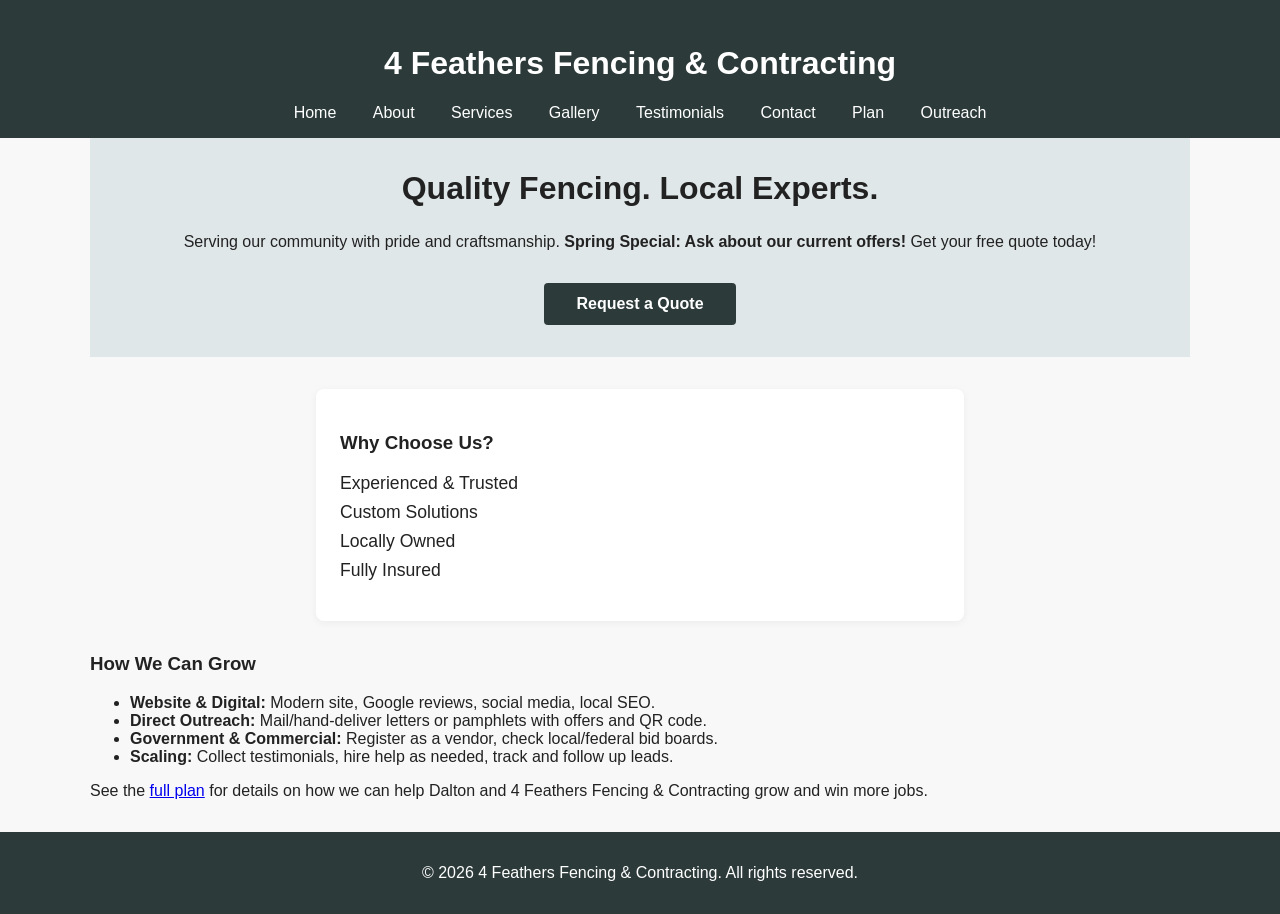
<file: Docs/index.html>
<!DOCTYPE html>
<html lang="en">
<head>
  <meta charset="UTF-8">
  <meta name="viewport" content="width=device-width, initial-scale=1.0">
  <title>4 Feathers Fencing & Contracting</title>
  <meta name="description" content="Professional fencing and contracting services. Quality, reliability, and local expertise.">
  <link rel="stylesheet" href="style.css">
</head>
<body>
  <header>
    <h1>4 Feathers Fencing & Contracting</h1>
    <nav>
      <a href="index.html">Home</a>
      <a href="about.html">About</a>
      <a href="services.html">Services</a>
      <a href="gallery.html">Gallery</a>
      <a href="testimonials.html">Testimonials</a>
      <a href="contact.html">Contact</a>
        <a href="plan.html">Plan</a>
      <a href="outreach.html">Outreach</a>
    </nav>
  </header>
  <main>
    <section class="hero">
      <h2>Quality Fencing. Local Experts.</h2>
      <p>Serving our community with pride and craftsmanship. <strong>Spring Special: Ask about our current offers!</strong> Get your free quote today!</p>
      <a class="cta" href="contact.html">Request a Quote</a>
    </section>
    <section class="highlights">
      <h3>Why Choose Us?</h3>
      <ul>
        <li>Experienced & Trusted</li>
        <li>Custom Solutions</li>
        <li>Locally Owned</li>
        <li>Fully Insured</li>
      </ul>
      </section>
      <section class="plan-summary">
        <h3>How We Can Grow</h3>
        <ul>
          <li><strong>Website & Digital:</strong> Modern site, Google reviews, social media, local SEO.</li>
          <li><strong>Direct Outreach:</strong> Mail/hand-deliver letters or pamphlets with offers and QR code.</li>
          <li><strong>Government & Commercial:</strong> Register as a vendor, check local/federal bid boards.</li>
          <li><strong>Scaling:</strong> Collect testimonials, hire help as needed, track and follow up leads.</li>
        </ul>
        <p>See the <a href="plan.html">full plan</a> for details on how we can help Dalton and 4 Feathers Fencing & Contracting grow and win more jobs.</p>
    </section>
  </main>
  <footer>
    <p>&copy; 2026 4 Feathers Fencing & Contracting. All rights reserved.</p>
  </footer>
</body>
</html>
</file>
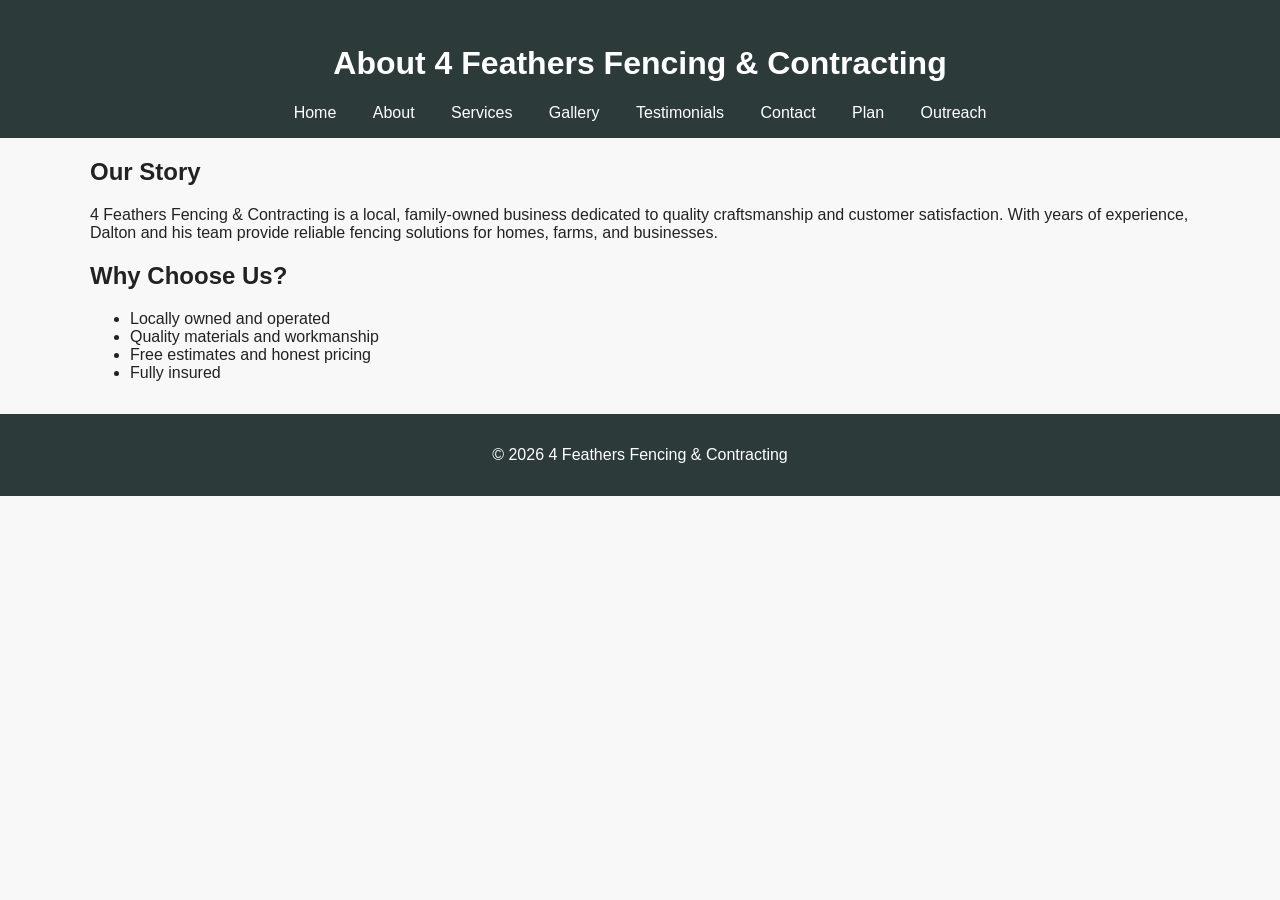
<file: Docs/about.html>
<!DOCTYPE html>
<html lang="en">
<head>
  <meta charset="UTF-8">
  <meta name="viewport" content="width=device-width, initial-scale=1.0">
  <title>About | 4 Feathers Fencing & Contracting</title>
  <link rel="stylesheet" href="style.css">
</head>
<body>
  <header>
    <h1>About 4 Feathers Fencing & Contracting</h1>
    <nav>
      <a href="index.html">Home</a>
      <a href="about.html">About</a>
      <a href="services.html">Services</a>
      <a href="gallery.html">Gallery</a>
      <a href="testimonials.html">Testimonials</a>
      <a href="contact.html">Contact</a>
        <a href="plan.html">Plan</a>
      <a href="outreach.html">Outreach</a>
    </nav>
  </header>
  <main>
    <section>
      <h2>Our Story</h2>
      <p>4 Feathers Fencing & Contracting is a local, family-owned business dedicated to quality craftsmanship and customer satisfaction. With years of experience, Dalton and his team provide reliable fencing solutions for homes, farms, and businesses.</p>
    </section>
    <section>
      <h2>Why Choose Us?</h2>
      <ul>
        <li>Locally owned and operated</li>
        <li>Quality materials and workmanship</li>
        <li>Free estimates and honest pricing</li>
        <li>Fully insured</li>
      </ul>
    </section>
  </main>
  <footer>
    <p>&copy; 2026 4 Feathers Fencing & Contracting</p>
  </footer>
</body>
</html>
</file>
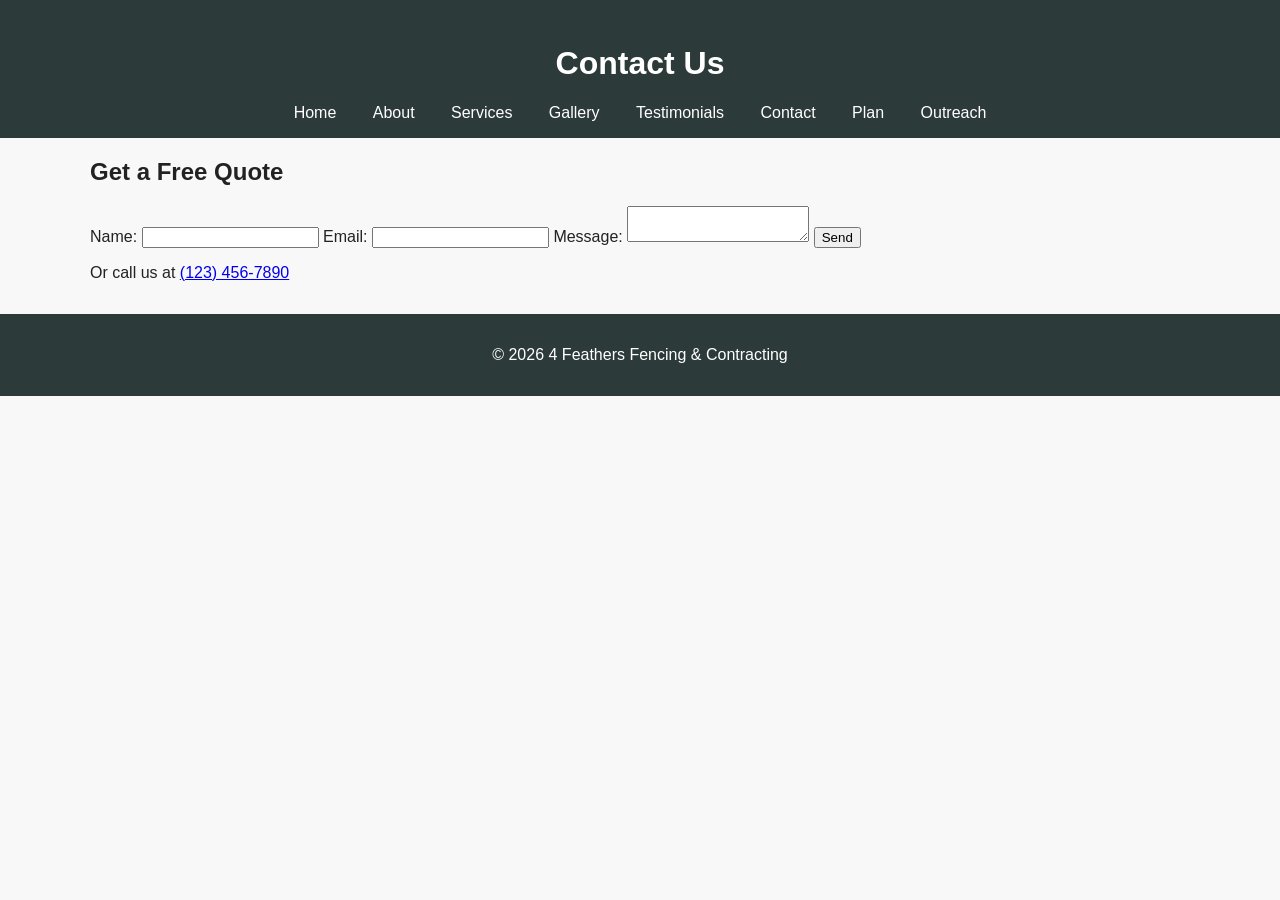
<file: Docs/contact.html>
<!DOCTYPE html>
<html lang="en">
<head>
  <meta charset="UTF-8">
  <meta name="viewport" content="width=device-width, initial-scale=1.0">
  <title>Contact | 4 Feathers Fencing & Contracting</title>
  <link rel="stylesheet" href="style.css">
</head>
<body>
  <header>
    <h1>Contact Us</h1>
    <nav>
      <a href="index.html">Home</a>
      <a href="about.html">About</a>
      <a href="services.html">Services</a>
      <a href="gallery.html">Gallery</a>
      <a href="testimonials.html">Testimonials</a>
      <a href="contact.html">Contact</a>
        <a href="plan.html">Plan</a>
      <a href="outreach.html">Outreach</a>
    </nav>
  </header>
  <main>
    <section>
      <h2>Get a Free Quote</h2>
      <form action="mailto:dalton@email.com" method="post" enctype="text/plain">
        <label for="name">Name:</label>
        <input type="text" id="name" name="name" required>
        <label for="email">Email:</label>
        <input type="email" id="email" name="email" required>
        <label for="message">Message:</label>
        <textarea id="message" name="message" required></textarea>
        <button type="submit">Send</button>
      </form>
      <p>Or call us at <a href="tel:1234567890">(123) 456-7890</a></p>
    </section>
  </main>
  <footer>
    <p>&copy; 2026 4 Feathers Fencing & Contracting</p>
  </footer>
</body>
</html>
</file>
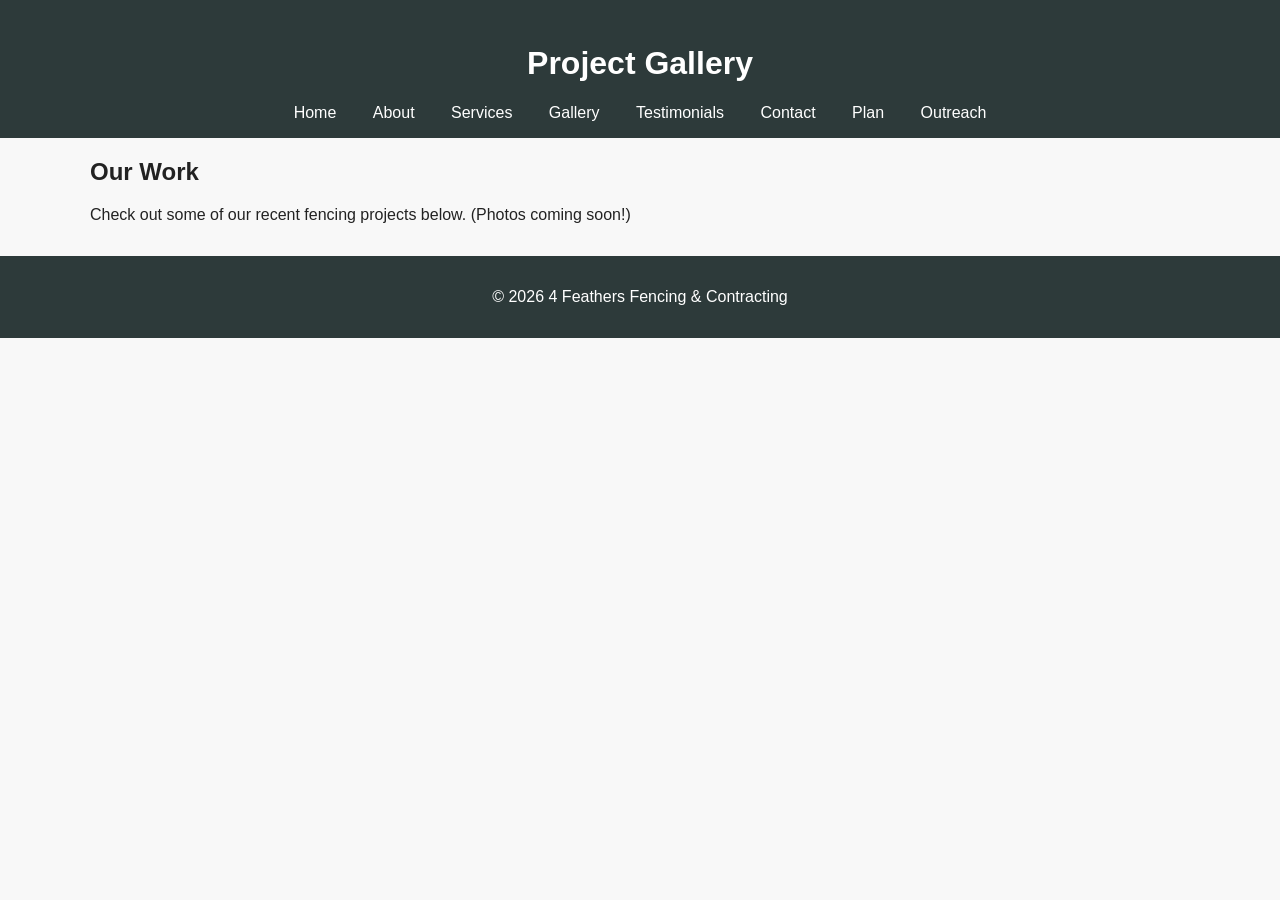
<file: Docs/gallery.html>
<!DOCTYPE html>
<html lang="en">
<head>
  <meta charset="UTF-8">
  <meta name="viewport" content="width=device-width, initial-scale=1.0">
  <title>Gallery | 4 Feathers Fencing & Contracting</title>
  <link rel="stylesheet" href="style.css">
</head>
<body>
  <header>
    <h1>Project Gallery</h1>
    <nav>
      <a href="index.html">Home</a>
      <a href="about.html">About</a>
      <a href="services.html">Services</a>
      <a href="gallery.html">Gallery</a>
      <a href="testimonials.html">Testimonials</a>
      <a href="contact.html">Contact</a>
        <a href="plan.html">Plan</a>
      <a href="outreach.html">Outreach</a>
    </nav>
  </header>
  <main>
    <section>
      <h2>Our Work</h2>
      <p>Check out some of our recent fencing projects below. (Photos coming soon!)</p>
      <div class="gallery">
        <!-- Add images here -->
      </div>
    </section>
  </main>
  <footer>
    <p>&copy; 2026 4 Feathers Fencing & Contracting</p>
  </footer>
</body>
</html>
</file>
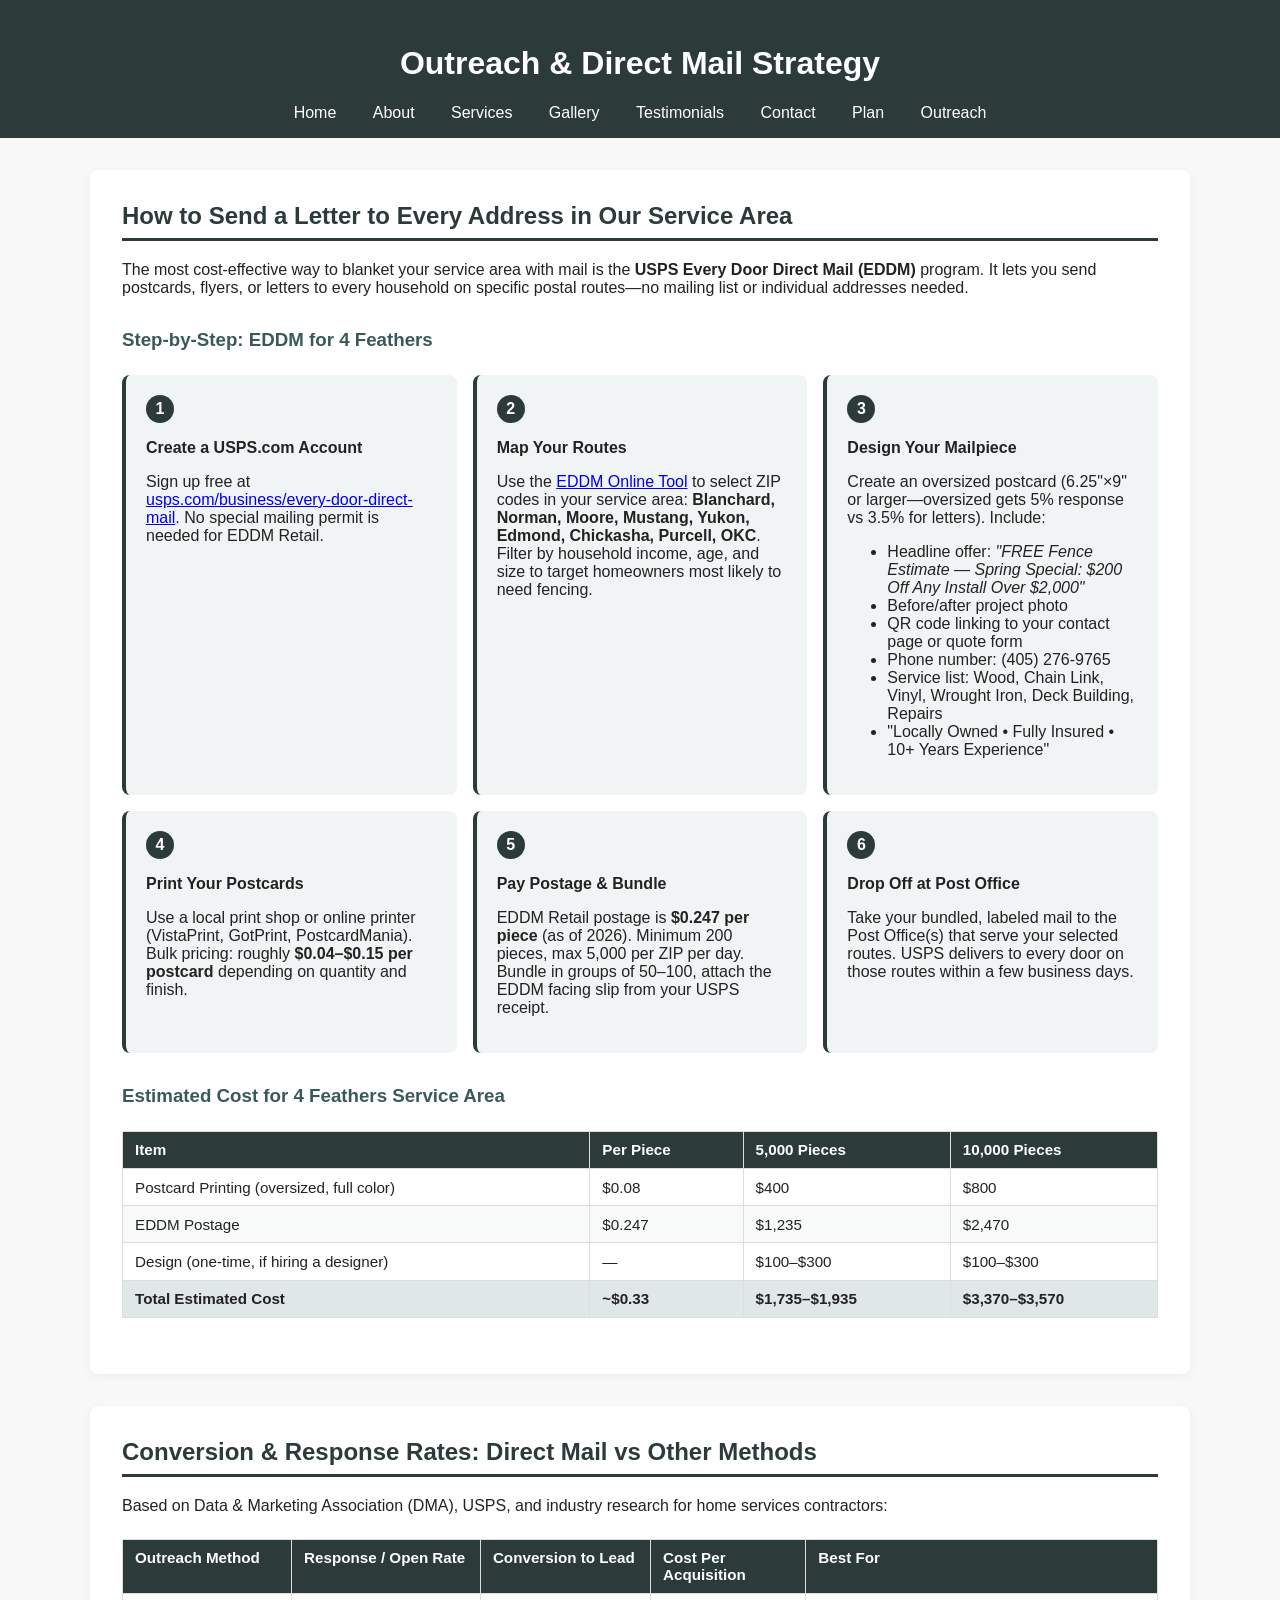
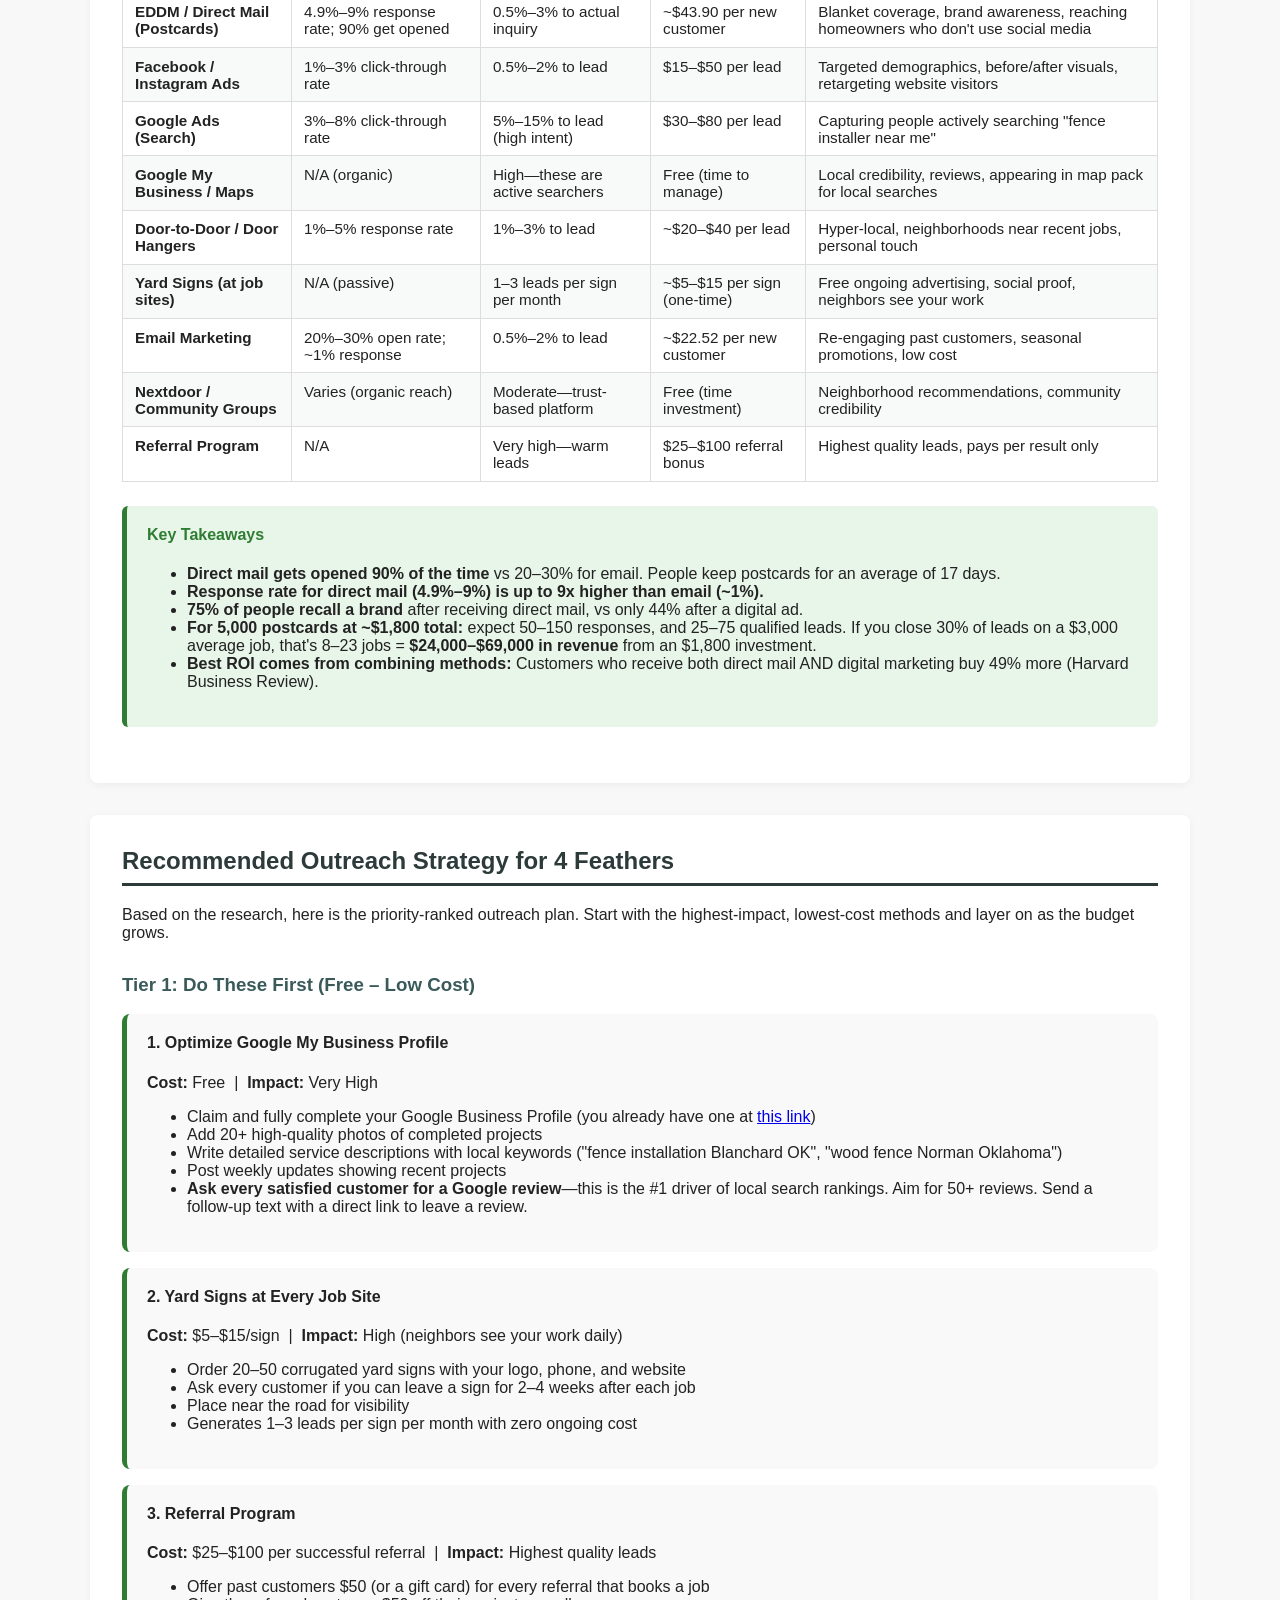
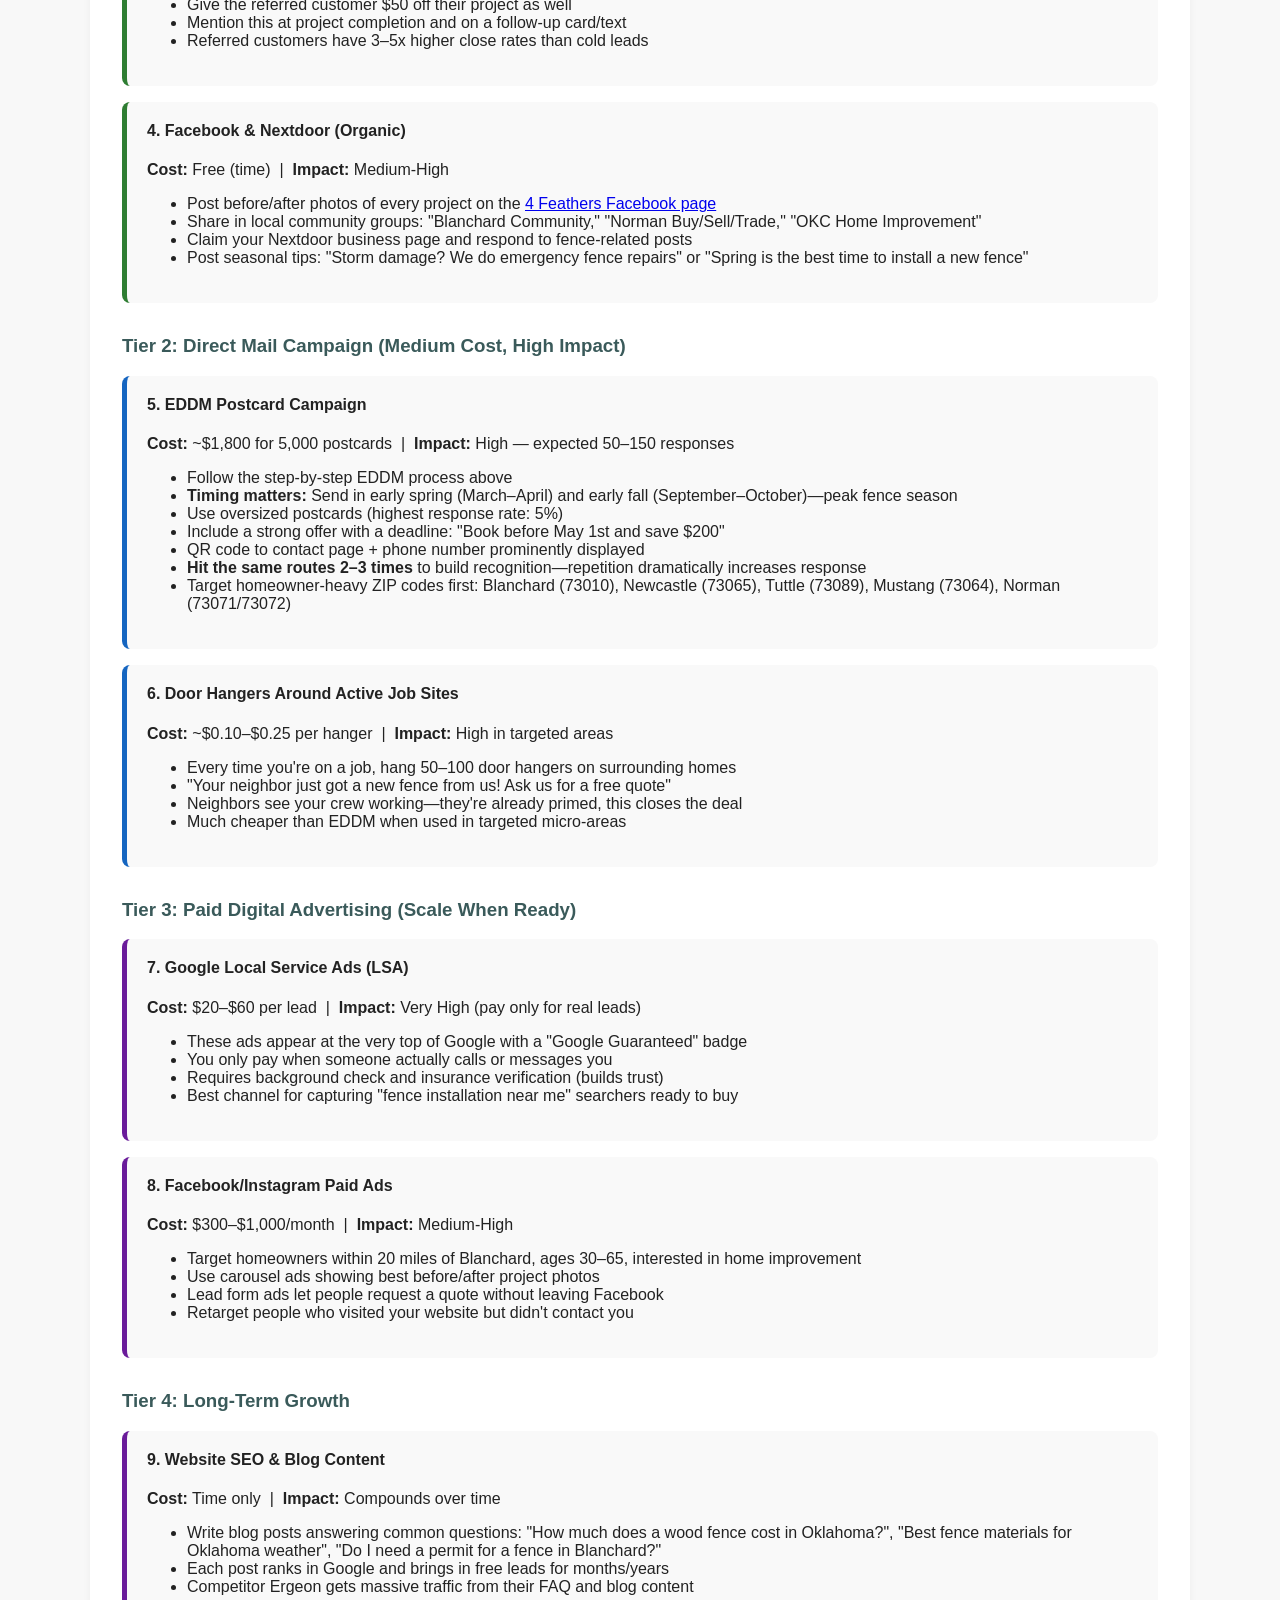
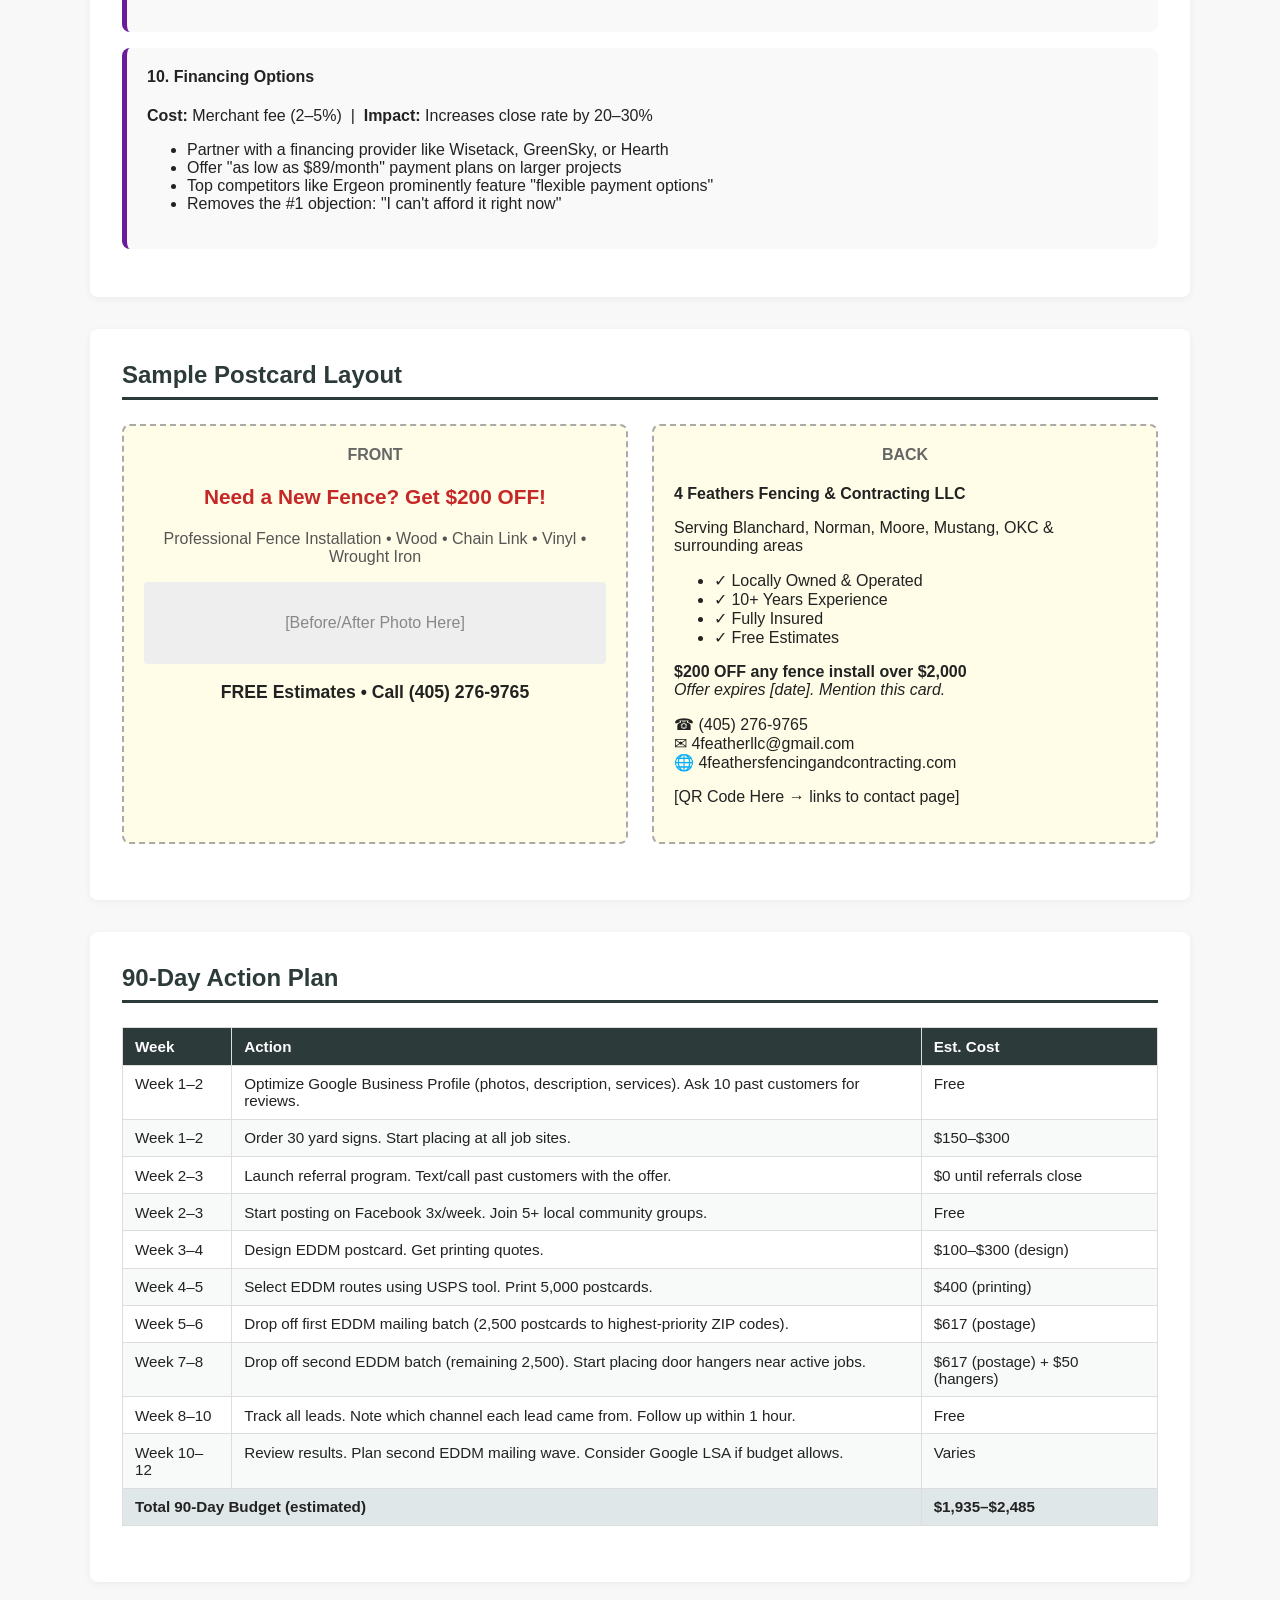
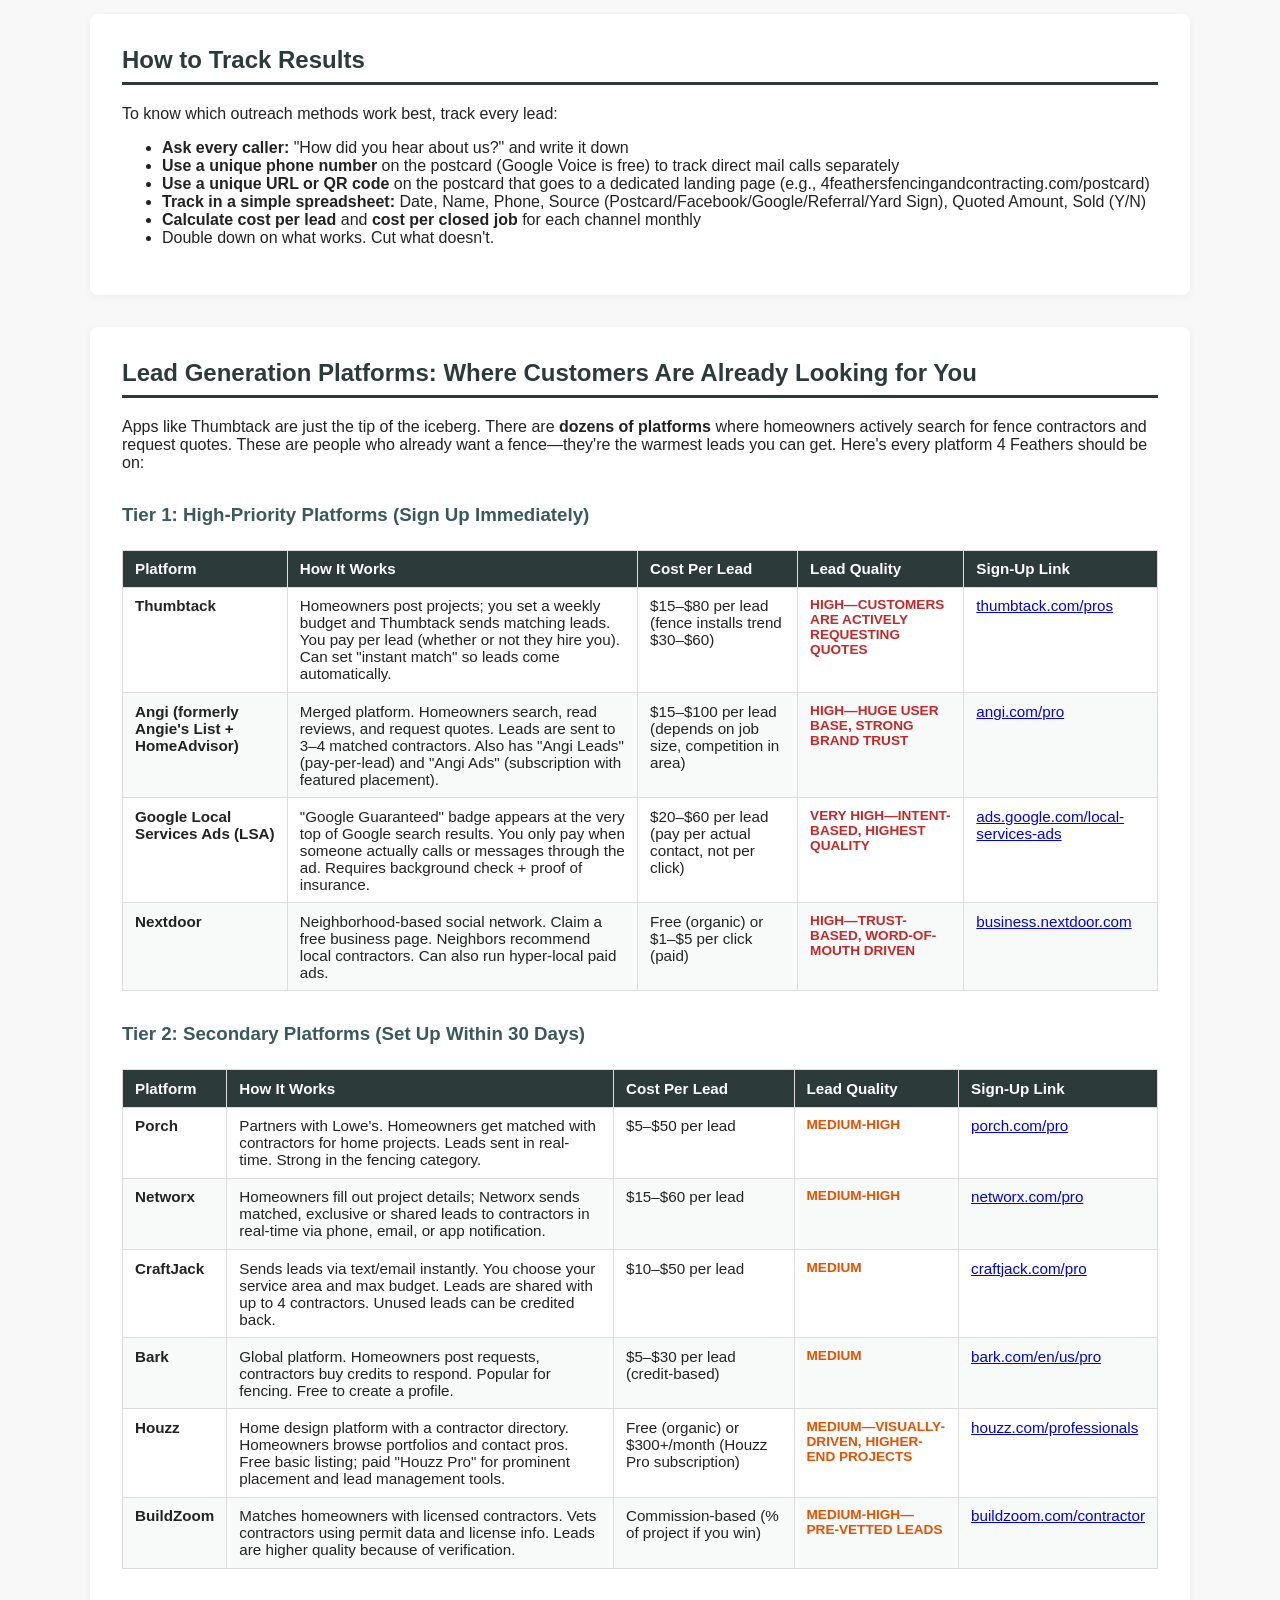
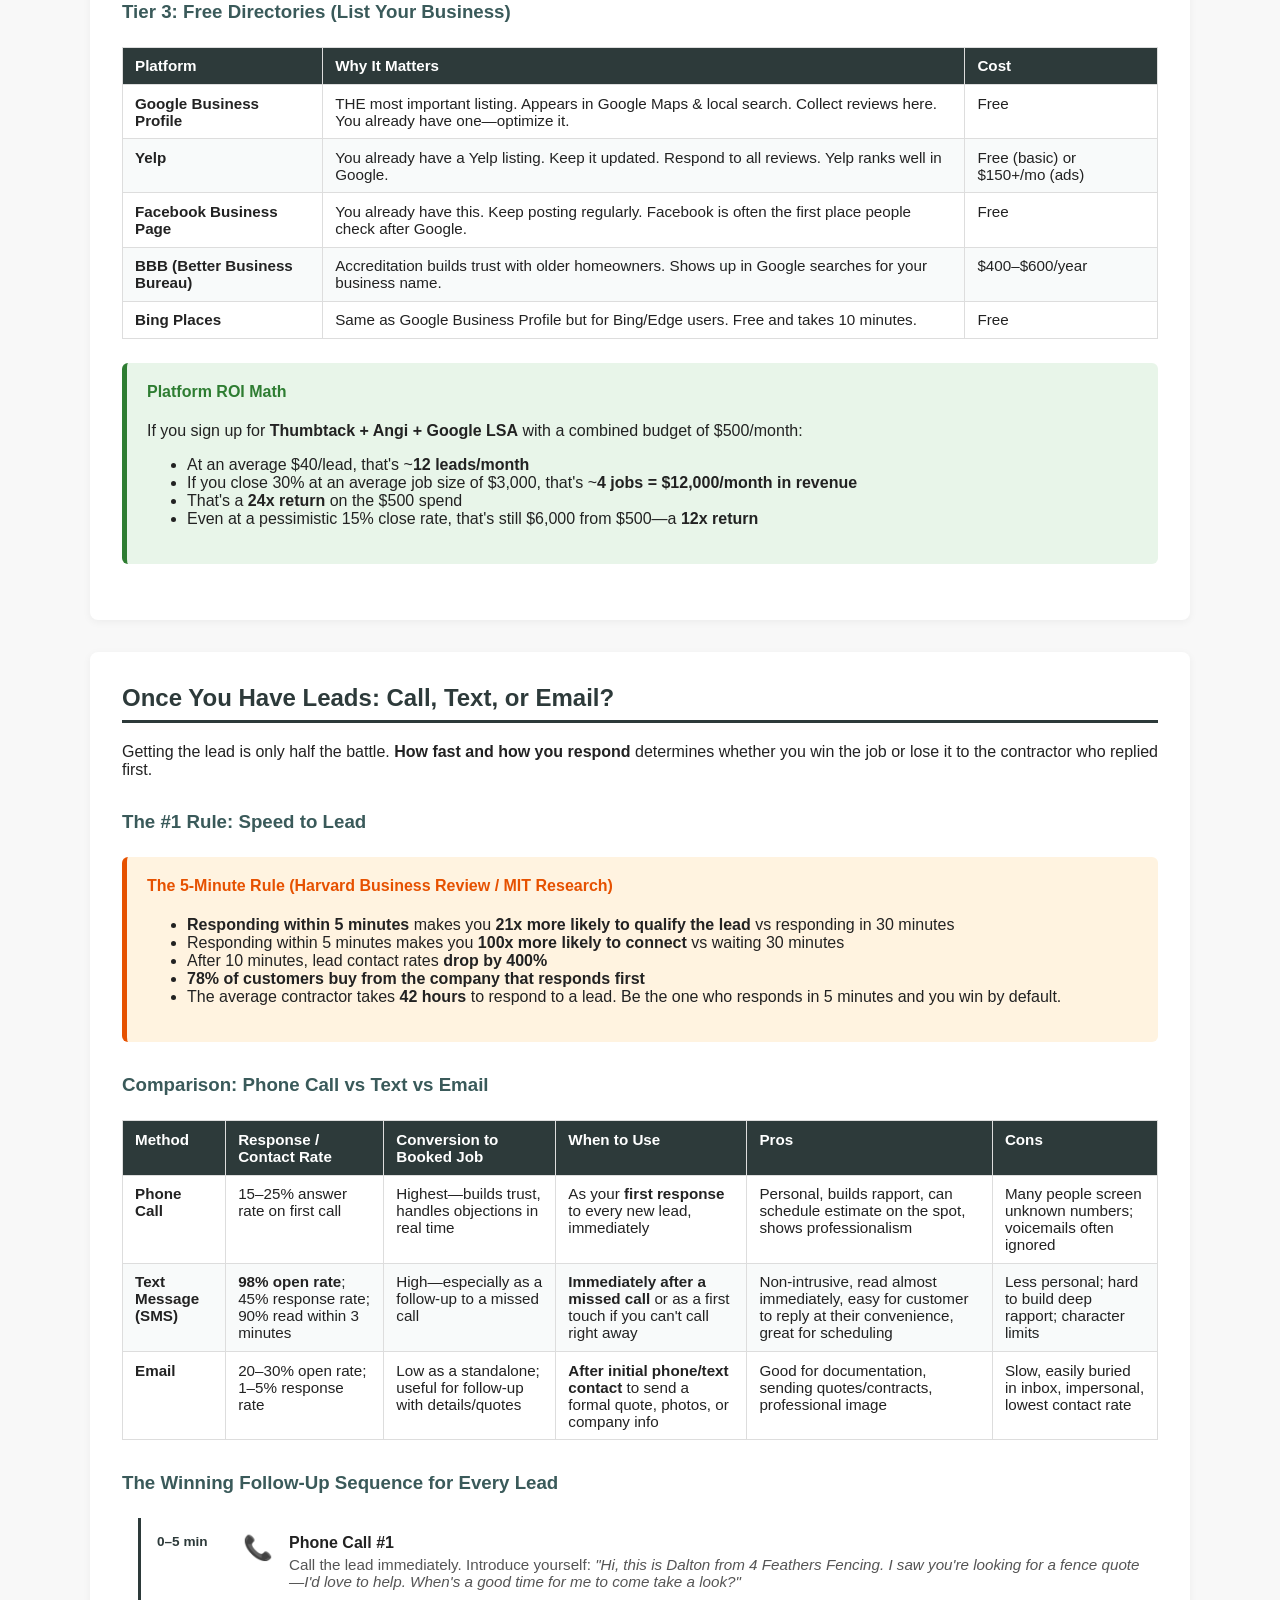
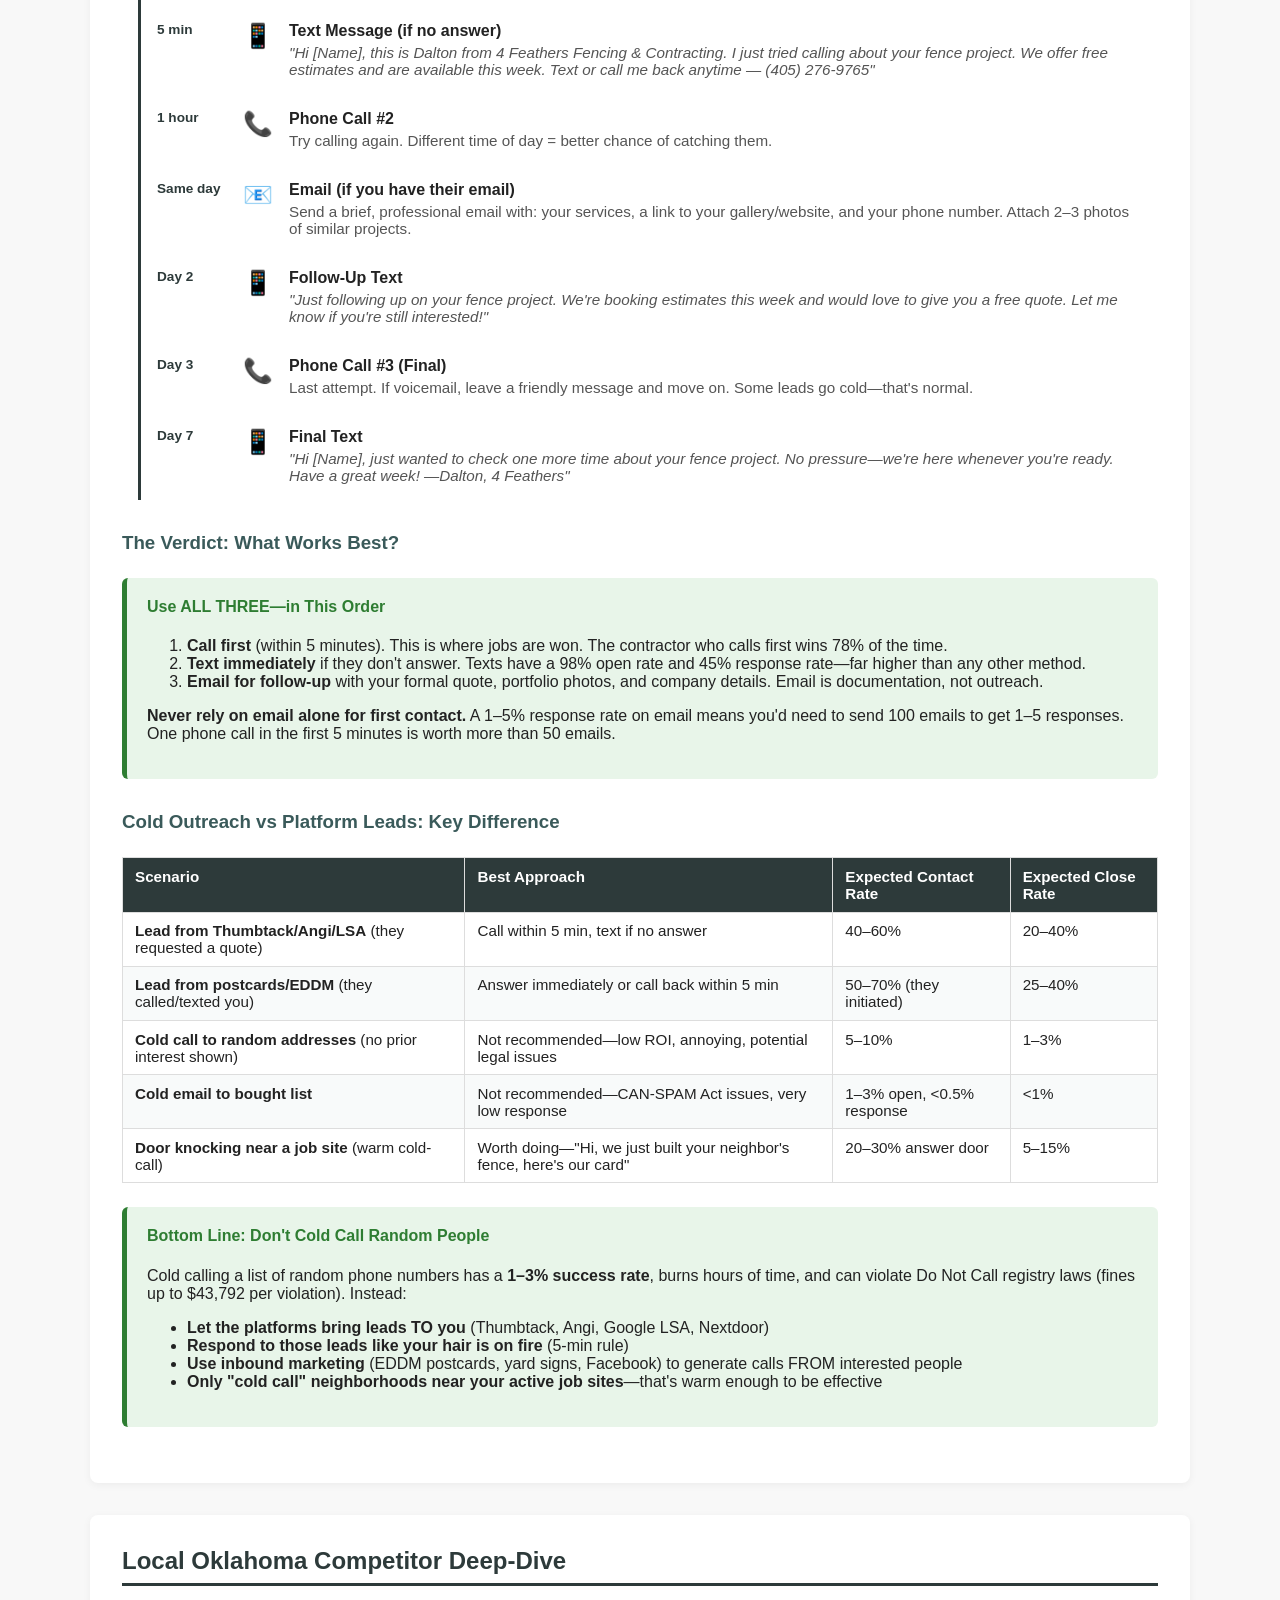
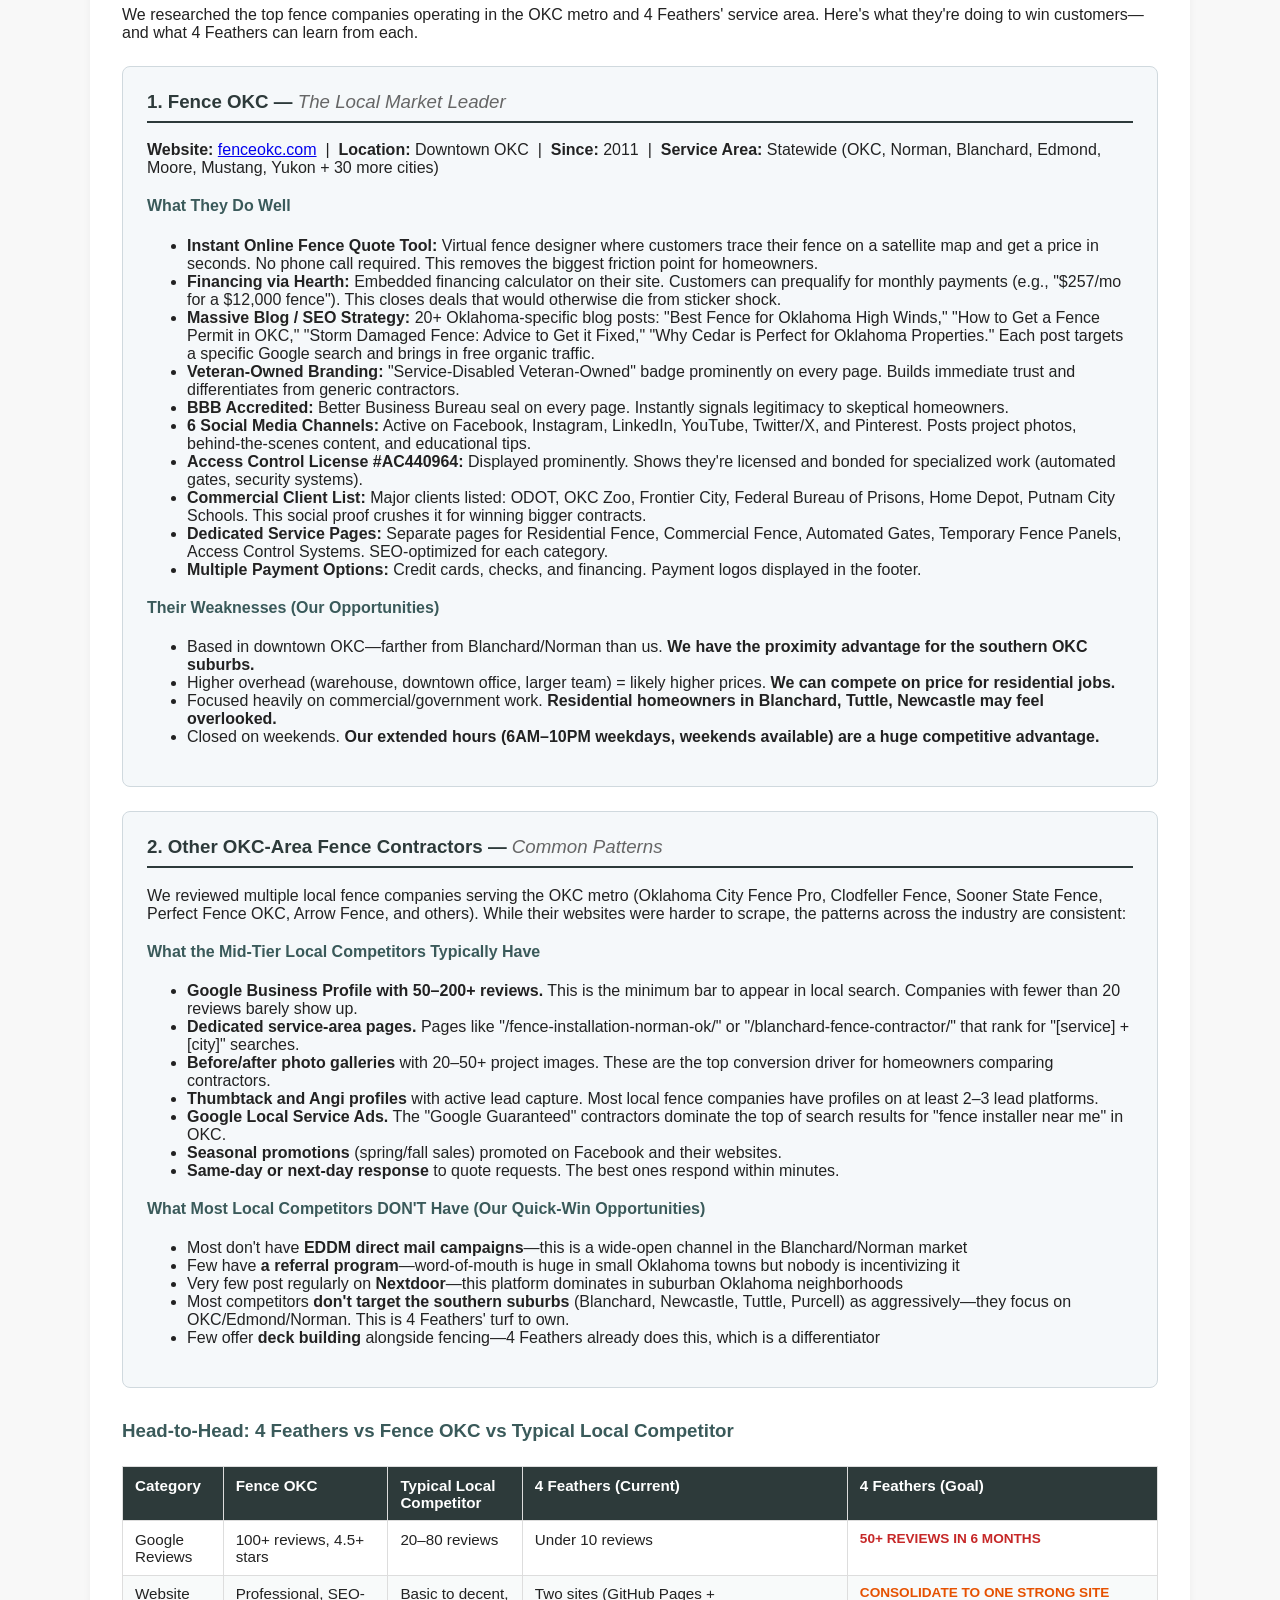
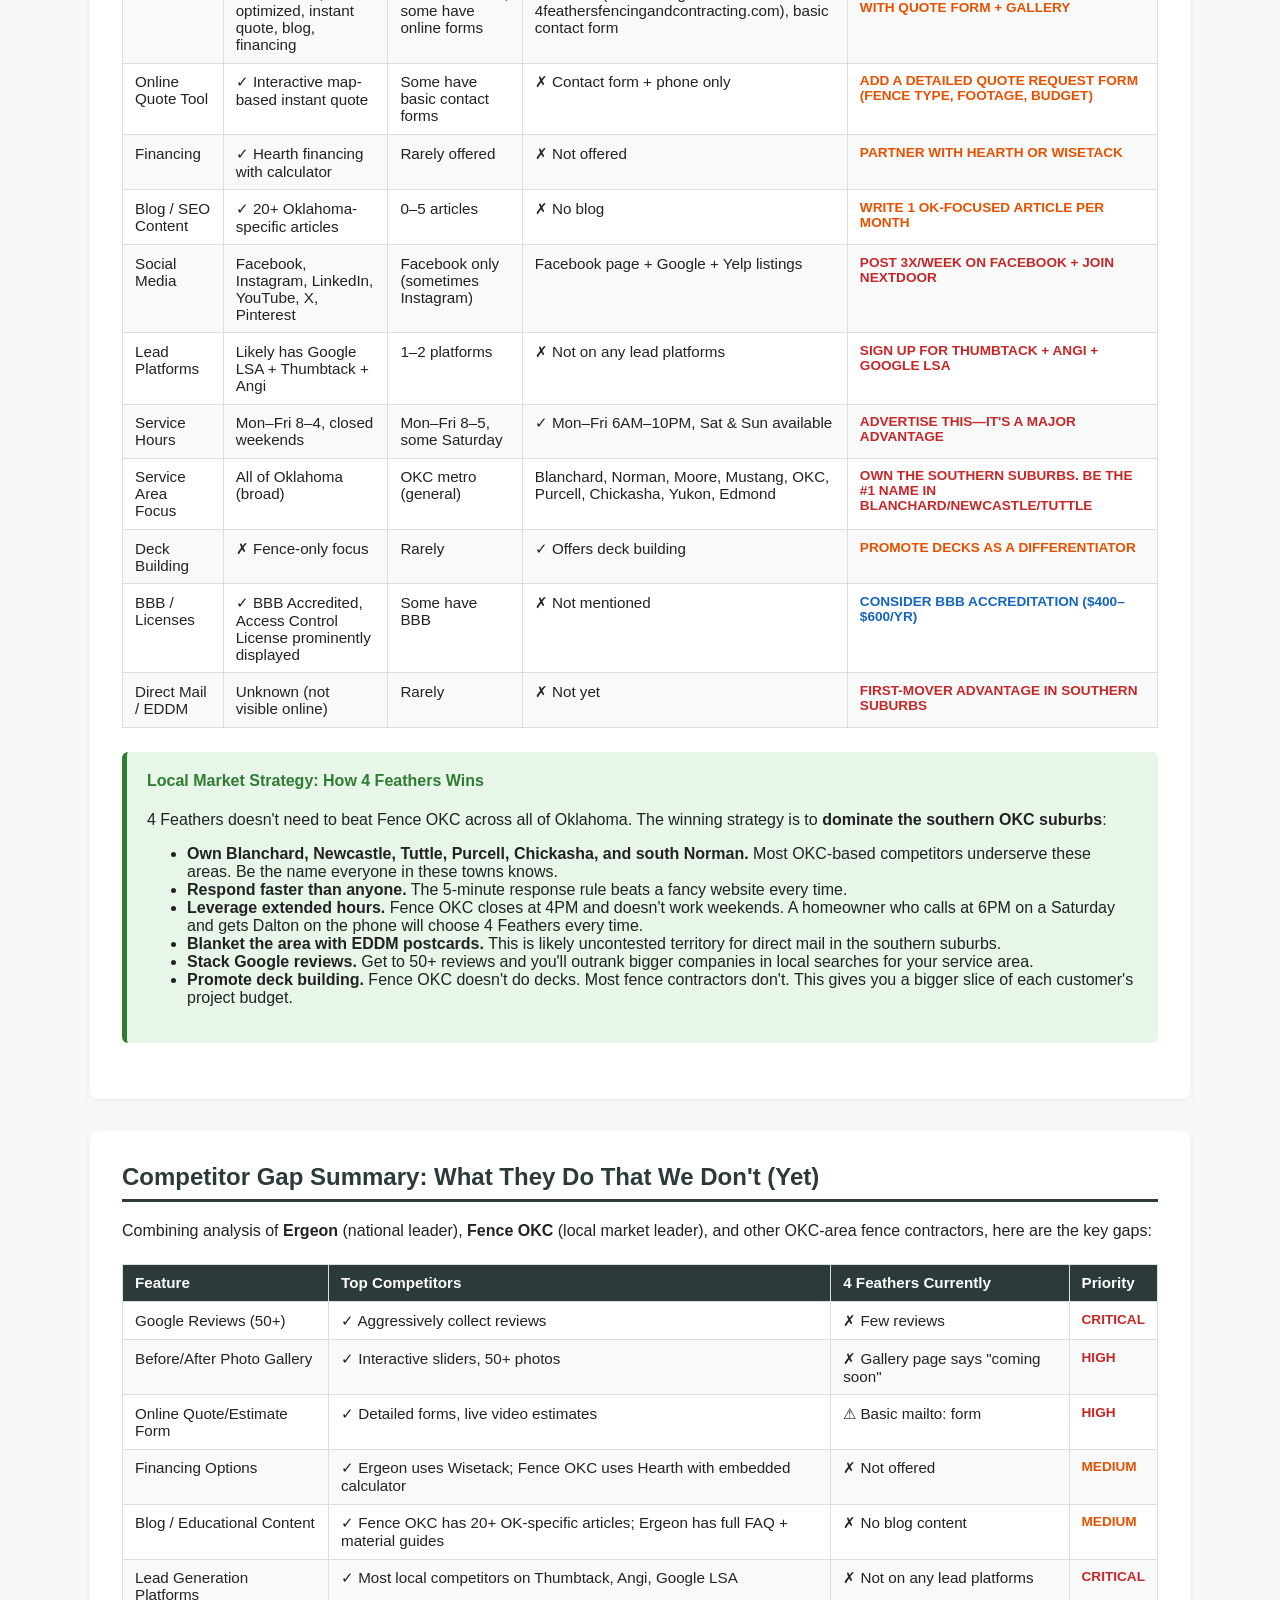
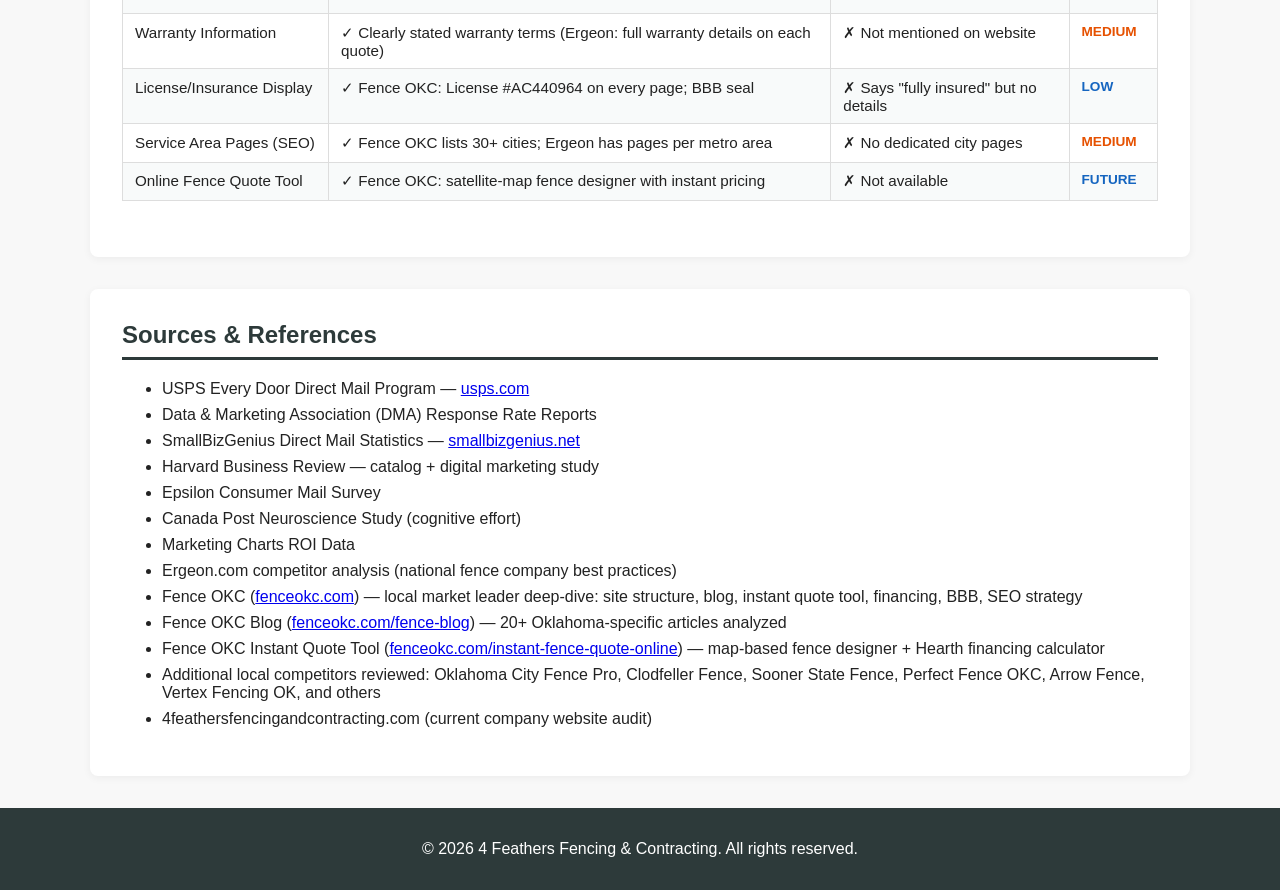
<file: Docs/outreach.html>
<!DOCTYPE html>
<html lang="en">
<head>
  <meta charset="UTF-8">
  <meta name="viewport" content="width=device-width, initial-scale=1.0">
  <title>Outreach &amp; Direct Mail Strategy | 4 Feathers Fencing &amp; Contracting</title>
  <link rel="stylesheet" href="style.css">
</head>
<body>
  <header>
    <h1>Outreach &amp; Direct Mail Strategy</h1>
    <nav>
      <a href="index.html">Home</a>
      <a href="about.html">About</a>
      <a href="services.html">Services</a>
      <a href="gallery.html">Gallery</a>
      <a href="testimonials.html">Testimonials</a>
      <a href="contact.html">Contact</a>
      <a href="plan.html">Plan</a>
      <a href="outreach.html">Outreach</a>
    </nav>
  </header>
  <main>

    <!-- ====== SECTION 1: DIRECT MAIL STEP-BY-STEP ====== -->
    <section class="report-section">
      <h2>How to Send a Letter to Every Address in Our Service Area</h2>
      <p>The most cost-effective way to blanket your service area with mail is the <strong>USPS Every Door Direct Mail (EDDM)</strong> program. It lets you send postcards, flyers, or letters to every household on specific postal routes&mdash;no mailing list or individual addresses needed.</p>

      <h3>Step-by-Step: EDDM for 4 Feathers</h3>
      <div class="step-grid">
        <div class="step-card">
          <span class="step-num">1</span>
          <h4>Create a USPS.com Account</h4>
          <p>Sign up free at <a href="https://www.usps.com/business/every-door-direct-mail.htm" target="_blank" rel="noopener">usps.com/business/every-door-direct-mail</a>. No special mailing permit is needed for EDDM Retail.</p>
        </div>
        <div class="step-card">
          <span class="step-num">2</span>
          <h4>Map Your Routes</h4>
          <p>Use the <a href="https://eddm.usps.com/eddm" target="_blank" rel="noopener">EDDM Online Tool</a> to select ZIP codes in your service area: <strong>Blanchard, Norman, Moore, Mustang, Yukon, Edmond, Chickasha, Purcell, OKC</strong>. Filter by household income, age, and size to target homeowners most likely to need fencing.</p>
        </div>
        <div class="step-card">
          <span class="step-num">3</span>
          <h4>Design Your Mailpiece</h4>
          <p>Create an oversized postcard (6.25"&times;9" or larger&mdash;oversized gets 5% response vs 3.5% for letters). Include:</p>
          <ul>
            <li>Headline offer: <em>"FREE Fence Estimate &mdash; Spring Special: $200 Off Any Install Over $2,000"</em></li>
            <li>Before/after project photo</li>
            <li>QR code linking to your contact page or quote form</li>
            <li>Phone number: (405) 276-9765</li>
            <li>Service list: Wood, Chain Link, Vinyl, Wrought Iron, Deck Building, Repairs</li>
            <li>"Locally Owned &bull; Fully Insured &bull; 10+ Years Experience"</li>
          </ul>
        </div>
        <div class="step-card">
          <span class="step-num">4</span>
          <h4>Print Your Postcards</h4>
          <p>Use a local print shop or online printer (VistaPrint, GotPrint, PostcardMania). Bulk pricing: roughly <strong>$0.04&ndash;$0.15 per postcard</strong> depending on quantity and finish.</p>
        </div>
        <div class="step-card">
          <span class="step-num">5</span>
          <h4>Pay Postage &amp; Bundle</h4>
          <p>EDDM Retail postage is <strong>$0.247 per piece</strong> (as of 2026). Minimum 200 pieces, max 5,000 per ZIP per day. Bundle in groups of 50&ndash;100, attach the EDDM facing slip from your USPS receipt.</p>
        </div>
        <div class="step-card">
          <span class="step-num">6</span>
          <h4>Drop Off at Post Office</h4>
          <p>Take your bundled, labeled mail to the Post Office(s) that serve your selected routes. USPS delivers to every door on those routes within a few business days.</p>
        </div>
      </div>

      <h3>Estimated Cost for 4 Feathers Service Area</h3>
      <table class="data-table">
        <thead>
          <tr>
            <th>Item</th>
            <th>Per Piece</th>
            <th>5,000 Pieces</th>
            <th>10,000 Pieces</th>
          </tr>
        </thead>
        <tbody>
          <tr>
            <td>Postcard Printing (oversized, full color)</td>
            <td>$0.08</td>
            <td>$400</td>
            <td>$800</td>
          </tr>
          <tr>
            <td>EDDM Postage</td>
            <td>$0.247</td>
            <td>$1,235</td>
            <td>$2,470</td>
          </tr>
          <tr>
            <td>Design (one-time, if hiring a designer)</td>
            <td>&mdash;</td>
            <td>$100&ndash;$300</td>
            <td>$100&ndash;$300</td>
          </tr>
          <tr class="total-row">
            <td><strong>Total Estimated Cost</strong></td>
            <td><strong>~$0.33</strong></td>
            <td><strong>$1,735&ndash;$1,935</strong></td>
            <td><strong>$3,370&ndash;$3,570</strong></td>
          </tr>
        </tbody>
      </table>
    </section>

    <!-- ====== SECTION 2: CONVERSION RATES COMPARISON ====== -->
    <section class="report-section">
      <h2>Conversion &amp; Response Rates: Direct Mail vs Other Methods</h2>
      <p>Based on Data &amp; Marketing Association (DMA), USPS, and industry research for home services contractors:</p>

      <table class="data-table">
        <thead>
          <tr>
            <th>Outreach Method</th>
            <th>Response / Open Rate</th>
            <th>Conversion to Lead</th>
            <th>Cost Per Acquisition</th>
            <th>Best For</th>
          </tr>
        </thead>
        <tbody>
          <tr>
            <td><strong>EDDM / Direct Mail (Postcards)</strong></td>
            <td>4.9%&ndash;9% response rate; 90% get opened</td>
            <td>0.5%&ndash;3% to actual inquiry</td>
            <td>~$43.90 per new customer</td>
            <td>Blanket coverage, brand awareness, reaching homeowners who don't use social media</td>
          </tr>
          <tr>
            <td><strong>Facebook / Instagram Ads</strong></td>
            <td>1%&ndash;3% click-through rate</td>
            <td>0.5%&ndash;2% to lead</td>
            <td>$15&ndash;$50 per lead</td>
            <td>Targeted demographics, before/after visuals, retargeting website visitors</td>
          </tr>
          <tr>
            <td><strong>Google Ads (Search)</strong></td>
            <td>3%&ndash;8% click-through rate</td>
            <td>5%&ndash;15% to lead (high intent)</td>
            <td>$30&ndash;$80 per lead</td>
            <td>Capturing people actively searching "fence installer near me"</td>
          </tr>
          <tr>
            <td><strong>Google My Business / Maps</strong></td>
            <td>N/A (organic)</td>
            <td>High&mdash;these are active searchers</td>
            <td>Free (time to manage)</td>
            <td>Local credibility, reviews, appearing in map pack for local searches</td>
          </tr>
          <tr>
            <td><strong>Door-to-Door / Door Hangers</strong></td>
            <td>1%&ndash;5% response rate</td>
            <td>1%&ndash;3% to lead</td>
            <td>~$20&ndash;$40 per lead</td>
            <td>Hyper-local, neighborhoods near recent jobs, personal touch</td>
          </tr>
          <tr>
            <td><strong>Yard Signs (at job sites)</strong></td>
            <td>N/A (passive)</td>
            <td>1&ndash;3 leads per sign per month</td>
            <td>~$5&ndash;$15 per sign (one-time)</td>
            <td>Free ongoing advertising, social proof, neighbors see your work</td>
          </tr>
          <tr>
            <td><strong>Email Marketing</strong></td>
            <td>20%&ndash;30% open rate; ~1% response</td>
            <td>0.5%&ndash;2% to lead</td>
            <td>~$22.52 per new customer</td>
            <td>Re-engaging past customers, seasonal promotions, low cost</td>
          </tr>
          <tr>
            <td><strong>Nextdoor / Community Groups</strong></td>
            <td>Varies (organic reach)</td>
            <td>Moderate&mdash;trust-based platform</td>
            <td>Free (time investment)</td>
            <td>Neighborhood recommendations, community credibility</td>
          </tr>
          <tr>
            <td><strong>Referral Program</strong></td>
            <td>N/A</td>
            <td>Very high&mdash;warm leads</td>
            <td>$25&ndash;$100 referral bonus</td>
            <td>Highest quality leads, pays per result only</td>
          </tr>
        </tbody>
      </table>

      <div class="insight-box">
        <h4>Key Takeaways</h4>
        <ul>
          <li><strong>Direct mail gets opened 90% of the time</strong> vs 20&ndash;30% for email. People keep postcards for an average of 17 days.</li>
          <li><strong>Response rate for direct mail (4.9%&ndash;9%) is up to 9x higher than email (~1%).</strong></li>
          <li><strong>75% of people recall a brand</strong> after receiving direct mail, vs only 44% after a digital ad.</li>
          <li><strong>For 5,000 postcards at ~$1,800 total:</strong> expect 50&ndash;150 responses, and 25&ndash;75 qualified leads. If you close 30% of leads on a $3,000 average job, that's 8&ndash;23 jobs = <strong>$24,000&ndash;$69,000 in revenue</strong> from an $1,800 investment.</li>
          <li><strong>Best ROI comes from combining methods:</strong> Customers who receive both direct mail AND digital marketing buy 49% more (Harvard Business Review).</li>
        </ul>
      </div>
    </section>

    <!-- ====== SECTION 3: RECOMMENDED OUTREACH STRATEGY ====== -->
    <section class="report-section">
      <h2>Recommended Outreach Strategy for 4 Feathers</h2>
      <p>Based on the research, here is the priority-ranked outreach plan. Start with the highest-impact, lowest-cost methods and layer on as the budget grows.</p>

      <h3>Tier 1: Do These First (Free &ndash; Low Cost)</h3>
      <div class="strategy-card priority-high">
        <h4>1. Optimize Google My Business Profile</h4>
        <p><strong>Cost:</strong> Free &nbsp;|&nbsp; <strong>Impact:</strong> Very High</p>
        <ul>
          <li>Claim and fully complete your Google Business Profile (you already have one at <a href="https://maps.app.goo.gl/riAeQP8M8up69pFF8" target="_blank" rel="noopener">this link</a>)</li>
          <li>Add 20+ high-quality photos of completed projects</li>
          <li>Write detailed service descriptions with local keywords ("fence installation Blanchard OK", "wood fence Norman Oklahoma")</li>
          <li>Post weekly updates showing recent projects</li>
          <li><strong>Ask every satisfied customer for a Google review</strong>&mdash;this is the #1 driver of local search rankings. Aim for 50+ reviews. Send a follow-up text with a direct link to leave a review.</li>
        </ul>
      </div>

      <div class="strategy-card priority-high">
        <h4>2. Yard Signs at Every Job Site</h4>
        <p><strong>Cost:</strong> $5&ndash;$15/sign &nbsp;|&nbsp; <strong>Impact:</strong> High (neighbors see your work daily)</p>
        <ul>
          <li>Order 20&ndash;50 corrugated yard signs with your logo, phone, and website</li>
          <li>Ask every customer if you can leave a sign for 2&ndash;4 weeks after each job</li>
          <li>Place near the road for visibility</li>
          <li>Generates 1&ndash;3 leads per sign per month with zero ongoing cost</li>
        </ul>
      </div>

      <div class="strategy-card priority-high">
        <h4>3. Referral Program</h4>
        <p><strong>Cost:</strong> $25&ndash;$100 per successful referral &nbsp;|&nbsp; <strong>Impact:</strong> Highest quality leads</p>
        <ul>
          <li>Offer past customers $50 (or a gift card) for every referral that books a job</li>
          <li>Give the referred customer $50 off their project as well</li>
          <li>Mention this at project completion and on a follow-up card/text</li>
          <li>Referred customers have 3&ndash;5x higher close rates than cold leads</li>
        </ul>
      </div>

      <div class="strategy-card priority-high">
        <h4>4. Facebook &amp; Nextdoor (Organic)</h4>
        <p><strong>Cost:</strong> Free (time) &nbsp;|&nbsp; <strong>Impact:</strong> Medium-High</p>
        <ul>
          <li>Post before/after photos of every project on the <a href="https://www.facebook.com/profile.php?id=61558213563085" target="_blank" rel="noopener">4 Feathers Facebook page</a></li>
          <li>Share in local community groups: "Blanchard Community," "Norman Buy/Sell/Trade," "OKC Home Improvement"</li>
          <li>Claim your Nextdoor business page and respond to fence-related posts</li>
          <li>Post seasonal tips: "Storm damage? We do emergency fence repairs" or "Spring is the best time to install a new fence"</li>
        </ul>
      </div>

      <h3>Tier 2: Direct Mail Campaign (Medium Cost, High Impact)</h3>
      <div class="strategy-card priority-medium">
        <h4>5. EDDM Postcard Campaign</h4>
        <p><strong>Cost:</strong> ~$1,800 for 5,000 postcards &nbsp;|&nbsp; <strong>Impact:</strong> High &mdash; expected 50&ndash;150 responses</p>
        <ul>
          <li>Follow the step-by-step EDDM process above</li>
          <li><strong>Timing matters:</strong> Send in early spring (March&ndash;April) and early fall (September&ndash;October)&mdash;peak fence season</li>
          <li>Use oversized postcards (highest response rate: 5%)</li>
          <li>Include a strong offer with a deadline: "Book before May 1st and save $200"</li>
          <li>QR code to contact page + phone number prominently displayed</li>
          <li><strong>Hit the same routes 2&ndash;3 times</strong> to build recognition&mdash;repetition dramatically increases response</li>
          <li>Target homeowner-heavy ZIP codes first: Blanchard (73010), Newcastle (73065), Tuttle (73089), Mustang (73064), Norman (73071/73072)</li>
        </ul>
      </div>

      <div class="strategy-card priority-medium">
        <h4>6. Door Hangers Around Active Job Sites</h4>
        <p><strong>Cost:</strong> ~$0.10&ndash;$0.25 per hanger &nbsp;|&nbsp; <strong>Impact:</strong> High in targeted areas</p>
        <ul>
          <li>Every time you're on a job, hang 50&ndash;100 door hangers on surrounding homes</li>
          <li>"Your neighbor just got a new fence from us! Ask us for a free quote"</li>
          <li>Neighbors see your crew working&mdash;they're already primed, this closes the deal</li>
          <li>Much cheaper than EDDM when used in targeted micro-areas</li>
        </ul>
      </div>

      <h3>Tier 3: Paid Digital Advertising (Scale When Ready)</h3>
      <div class="strategy-card priority-future">
        <h4>7. Google Local Service Ads (LSA)</h4>
        <p><strong>Cost:</strong> $20&ndash;$60 per lead &nbsp;|&nbsp; <strong>Impact:</strong> Very High (pay only for real leads)</p>
        <ul>
          <li>These ads appear at the very top of Google with a "Google Guaranteed" badge</li>
          <li>You only pay when someone actually calls or messages you</li>
          <li>Requires background check and insurance verification (builds trust)</li>
          <li>Best channel for capturing "fence installation near me" searchers ready to buy</li>
        </ul>
      </div>

      <div class="strategy-card priority-future">
        <h4>8. Facebook/Instagram Paid Ads</h4>
        <p><strong>Cost:</strong> $300&ndash;$1,000/month &nbsp;|&nbsp; <strong>Impact:</strong> Medium-High</p>
        <ul>
          <li>Target homeowners within 20 miles of Blanchard, ages 30&ndash;65, interested in home improvement</li>
          <li>Use carousel ads showing best before/after project photos</li>
          <li>Lead form ads let people request a quote without leaving Facebook</li>
          <li>Retarget people who visited your website but didn't contact you</li>
        </ul>
      </div>

      <h3>Tier 4: Long-Term Growth</h3>
      <div class="strategy-card priority-future">
        <h4>9. Website SEO &amp; Blog Content</h4>
        <p><strong>Cost:</strong> Time only &nbsp;|&nbsp; <strong>Impact:</strong> Compounds over time</p>
        <ul>
          <li>Write blog posts answering common questions: "How much does a wood fence cost in Oklahoma?", "Best fence materials for Oklahoma weather", "Do I need a permit for a fence in Blanchard?"</li>
          <li>Each post ranks in Google and brings in free leads for months/years</li>
          <li>Competitor Ergeon gets massive traffic from their FAQ and blog content</li>
        </ul>
      </div>

      <div class="strategy-card priority-future">
        <h4>10. Financing Options</h4>
        <p><strong>Cost:</strong> Merchant fee (2&ndash;5%) &nbsp;|&nbsp; <strong>Impact:</strong> Increases close rate by 20&ndash;30%</p>
        <ul>
          <li>Partner with a financing provider like Wisetack, GreenSky, or Hearth</li>
          <li>Offer "as low as $89/month" payment plans on larger projects</li>
          <li>Top competitors like Ergeon prominently feature "flexible payment options"</li>
          <li>Removes the #1 objection: "I can't afford it right now"</li>
        </ul>
      </div>
    </section>

    <!-- ====== SECTION 4: POSTCARD TEMPLATE ====== -->
    <section class="report-section">
      <h2>Sample Postcard Layout</h2>
      <div class="postcard-mockup">
        <div class="postcard-front">
          <h4>FRONT</h4>
          <div class="postcard-content">
            <p class="postcard-headline">Need a New Fence? Get $200 OFF!</p>
            <p class="postcard-sub">Professional Fence Installation &bull; Wood &bull; Chain Link &bull; Vinyl &bull; Wrought Iron</p>
            <p class="postcard-photo">[Before/After Photo Here]</p>
            <p class="postcard-cta">FREE Estimates &bull; Call (405) 276-9765</p>
          </div>
        </div>
        <div class="postcard-back">
          <h4>BACK</h4>
          <div class="postcard-content">
            <p><strong>4 Feathers Fencing &amp; Contracting LLC</strong></p>
            <p>Serving Blanchard, Norman, Moore, Mustang, OKC &amp; surrounding areas</p>
            <ul>
              <li>&#10003; Locally Owned &amp; Operated</li>
              <li>&#10003; 10+ Years Experience</li>
              <li>&#10003; Fully Insured</li>
              <li>&#10003; Free Estimates</li>
            </ul>
            <p><strong>$200 OFF any fence install over $2,000</strong><br>
            <em>Offer expires [date]. Mention this card.</em></p>
            <p>&#9742; (405) 276-9765<br>
            &#9993; 4featherllc@gmail.com<br>
            &#127760; 4feathersfencingandcontracting.com</p>
            <p>[QR Code Here &rarr; links to contact page]</p>
          </div>
        </div>
      </div>
    </section>

    <!-- ====== SECTION 5: ACTION PLAN TIMELINE ====== -->
    <section class="report-section">
      <h2>90-Day Action Plan</h2>
      <table class="data-table timeline-table">
        <thead>
          <tr>
            <th>Week</th>
            <th>Action</th>
            <th>Est. Cost</th>
          </tr>
        </thead>
        <tbody>
          <tr>
            <td>Week 1&ndash;2</td>
            <td>Optimize Google Business Profile (photos, description, services). Ask 10 past customers for reviews.</td>
            <td>Free</td>
          </tr>
          <tr>
            <td>Week 1&ndash;2</td>
            <td>Order 30 yard signs. Start placing at all job sites.</td>
            <td>$150&ndash;$300</td>
          </tr>
          <tr>
            <td>Week 2&ndash;3</td>
            <td>Launch referral program. Text/call past customers with the offer.</td>
            <td>$0 until referrals close</td>
          </tr>
          <tr>
            <td>Week 2&ndash;3</td>
            <td>Start posting on Facebook 3x/week. Join 5+ local community groups.</td>
            <td>Free</td>
          </tr>
          <tr>
            <td>Week 3&ndash;4</td>
            <td>Design EDDM postcard. Get printing quotes.</td>
            <td>$100&ndash;$300 (design)</td>
          </tr>
          <tr>
            <td>Week 4&ndash;5</td>
            <td>Select EDDM routes using USPS tool. Print 5,000 postcards.</td>
            <td>$400 (printing)</td>
          </tr>
          <tr>
            <td>Week 5&ndash;6</td>
            <td>Drop off first EDDM mailing batch (2,500 postcards to highest-priority ZIP codes).</td>
            <td>$617 (postage)</td>
          </tr>
          <tr>
            <td>Week 7&ndash;8</td>
            <td>Drop off second EDDM batch (remaining 2,500). Start placing door hangers near active jobs.</td>
            <td>$617 (postage) + $50 (hangers)</td>
          </tr>
          <tr>
            <td>Week 8&ndash;10</td>
            <td>Track all leads. Note which channel each lead came from. Follow up within 1 hour.</td>
            <td>Free</td>
          </tr>
          <tr>
            <td>Week 10&ndash;12</td>
            <td>Review results. Plan second EDDM mailing wave. Consider Google LSA if budget allows.</td>
            <td>Varies</td>
          </tr>
          <tr class="total-row">
            <td colspan="2"><strong>Total 90-Day Budget (estimated)</strong></td>
            <td><strong>$1,935&ndash;$2,485</strong></td>
          </tr>
        </tbody>
      </table>
    </section>

    <!-- ====== SECTION 6: TRACKING ====== -->
    <section class="report-section">
      <h2>How to Track Results</h2>
      <p>To know which outreach methods work best, track every lead:</p>
      <ul>
        <li><strong>Ask every caller:</strong> "How did you hear about us?" and write it down</li>
        <li><strong>Use a unique phone number</strong> on the postcard (Google Voice is free) to track direct mail calls separately</li>
        <li><strong>Use a unique URL or QR code</strong> on the postcard that goes to a dedicated landing page (e.g., 4feathersfencingandcontracting.com/postcard)</li>
        <li><strong>Track in a simple spreadsheet:</strong> Date, Name, Phone, Source (Postcard/Facebook/Google/Referral/Yard Sign), Quoted Amount, Sold (Y/N)</li>
        <li><strong>Calculate cost per lead</strong> and <strong>cost per closed job</strong> for each channel monthly</li>
        <li>Double down on what works. Cut what doesn't.</li>
      </ul>
    </section>

    <!-- ====== SECTION 7: LEAD GENERATION PLATFORMS ====== -->
    <section class="report-section">
      <h2>Lead Generation Platforms: Where Customers Are Already Looking for You</h2>
      <p>Apps like Thumbtack are just the tip of the iceberg. There are <strong>dozens of platforms</strong> where homeowners actively search for fence contractors and request quotes. These are people who already want a fence&mdash;they're the warmest leads you can get. Here's every platform 4 Feathers should be on:</p>

      <h3>Tier 1: High-Priority Platforms (Sign Up Immediately)</h3>
      <table class="data-table">
        <thead>
          <tr>
            <th>Platform</th>
            <th>How It Works</th>
            <th>Cost Per Lead</th>
            <th>Lead Quality</th>
            <th>Sign-Up Link</th>
          </tr>
        </thead>
        <tbody>
          <tr>
            <td><strong>Thumbtack</strong></td>
            <td>Homeowners post projects; you set a weekly budget and Thumbtack sends matching leads. You pay per lead (whether or not they hire you). Can set "instant match" so leads come automatically.</td>
            <td>$15&ndash;$80 per lead (fence installs trend $30&ndash;$60)</td>
            <td class="priority-label high">HIGH&mdash;customers are actively requesting quotes</td>
            <td><a href="https://www.thumbtack.com/pros" target="_blank" rel="noopener">thumbtack.com/pros</a></td>
          </tr>
          <tr>
            <td><strong>Angi (formerly Angie's List + HomeAdvisor)</strong></td>
            <td>Merged platform. Homeowners search, read reviews, and request quotes. Leads are sent to 3&ndash;4 matched contractors. Also has "Angi Leads" (pay-per-lead) and "Angi Ads" (subscription with featured placement).</td>
            <td>$15&ndash;$100 per lead (depends on job size, competition in area)</td>
            <td class="priority-label high">HIGH&mdash;huge user base, strong brand trust</td>
            <td><a href="https://www.angi.com/pro/" target="_blank" rel="noopener">angi.com/pro</a></td>
          </tr>
          <tr>
            <td><strong>Google Local Services Ads (LSA)</strong></td>
            <td>"Google Guaranteed" badge appears at the very top of Google search results. You only pay when someone actually calls or messages through the ad. Requires background check + proof of insurance.</td>
            <td>$20&ndash;$60 per lead (pay per actual contact, not per click)</td>
            <td class="priority-label high">VERY HIGH&mdash;intent-based, highest quality</td>
            <td><a href="https://ads.google.com/local-services-ads/" target="_blank" rel="noopener">ads.google.com/local-services-ads</a></td>
          </tr>
          <tr>
            <td><strong>Nextdoor</strong></td>
            <td>Neighborhood-based social network. Claim a free business page. Neighbors recommend local contractors. Can also run hyper-local paid ads.</td>
            <td>Free (organic) or $1&ndash;$5 per click (paid)</td>
            <td class="priority-label high">HIGH&mdash;trust-based, word-of-mouth driven</td>
            <td><a href="https://business.nextdoor.com/" target="_blank" rel="noopener">business.nextdoor.com</a></td>
          </tr>
        </tbody>
      </table>

      <h3>Tier 2: Secondary Platforms (Set Up Within 30 Days)</h3>
      <table class="data-table">
        <thead>
          <tr>
            <th>Platform</th>
            <th>How It Works</th>
            <th>Cost Per Lead</th>
            <th>Lead Quality</th>
            <th>Sign-Up Link</th>
          </tr>
        </thead>
        <tbody>
          <tr>
            <td><strong>Porch</strong></td>
            <td>Partners with Lowe's. Homeowners get matched with contractors for home projects. Leads sent in real-time. Strong in the fencing category.</td>
            <td>$5&ndash;$50 per lead</td>
            <td class="priority-label medium">MEDIUM-HIGH</td>
            <td><a href="https://porch.com/pro" target="_blank" rel="noopener">porch.com/pro</a></td>
          </tr>
          <tr>
            <td><strong>Networx</strong></td>
            <td>Homeowners fill out project details; Networx sends matched, exclusive or shared leads to contractors in real-time via phone, email, or app notification.</td>
            <td>$15&ndash;$60 per lead</td>
            <td class="priority-label medium">MEDIUM-HIGH</td>
            <td><a href="https://www.networx.com/pro" target="_blank" rel="noopener">networx.com/pro</a></td>
          </tr>
          <tr>
            <td><strong>CraftJack</strong></td>
            <td>Sends leads via text/email instantly. You choose your service area and max budget. Leads are shared with up to 4 contractors. Unused leads can be credited back.</td>
            <td>$10&ndash;$50 per lead</td>
            <td class="priority-label medium">MEDIUM</td>
            <td><a href="https://www.craftjack.com/pro" target="_blank" rel="noopener">craftjack.com/pro</a></td>
          </tr>
          <tr>
            <td><strong>Bark</strong></td>
            <td>Global platform. Homeowners post requests, contractors buy credits to respond. Popular for fencing. Free to create a profile.</td>
            <td>$5&ndash;$30 per lead (credit-based)</td>
            <td class="priority-label medium">MEDIUM</td>
            <td><a href="https://www.bark.com/en/us/pro/" target="_blank" rel="noopener">bark.com/en/us/pro</a></td>
          </tr>
          <tr>
            <td><strong>Houzz</strong></td>
            <td>Home design platform with a contractor directory. Homeowners browse portfolios and contact pros. Free basic listing; paid "Houzz Pro" for prominent placement and lead management tools.</td>
            <td>Free (organic) or $300+/month (Houzz Pro subscription)</td>
            <td class="priority-label medium">MEDIUM&mdash;visually-driven, higher-end projects</td>
            <td><a href="https://www.houzz.com/professionals" target="_blank" rel="noopener">houzz.com/professionals</a></td>
          </tr>
          <tr>
            <td><strong>BuildZoom</strong></td>
            <td>Matches homeowners with licensed contractors. Vets contractors using permit data and license info. Leads are higher quality because of verification.</td>
            <td>Commission-based (% of project if you win)</td>
            <td class="priority-label medium">MEDIUM-HIGH&mdash;pre-vetted leads</td>
            <td><a href="https://www.buildzoom.com/contractor" target="_blank" rel="noopener">buildzoom.com/contractor</a></td>
          </tr>
        </tbody>
      </table>

      <h3>Tier 3: Free Directories (List Your Business)</h3>
      <table class="data-table">
        <thead>
          <tr>
            <th>Platform</th>
            <th>Why It Matters</th>
            <th>Cost</th>
          </tr>
        </thead>
        <tbody>
          <tr>
            <td><strong>Google Business Profile</strong></td>
            <td>THE most important listing. Appears in Google Maps &amp; local search. Collect reviews here. You already have one&mdash;optimize it.</td>
            <td>Free</td>
          </tr>
          <tr>
            <td><strong>Yelp</strong></td>
            <td>You already have a Yelp listing. Keep it updated. Respond to all reviews. Yelp ranks well in Google.</td>
            <td>Free (basic) or $150+/mo (ads)</td>
          </tr>
          <tr>
            <td><strong>Facebook Business Page</strong></td>
            <td>You already have this. Keep posting regularly. Facebook is often the first place people check after Google.</td>
            <td>Free</td>
          </tr>
          <tr>
            <td><strong>BBB (Better Business Bureau)</strong></td>
            <td>Accreditation builds trust with older homeowners. Shows up in Google searches for your business name.</td>
            <td>$400&ndash;$600/year</td>
          </tr>
          <tr>
            <td><strong>Bing Places</strong></td>
            <td>Same as Google Business Profile but for Bing/Edge users. Free and takes 10 minutes.</td>
            <td>Free</td>
          </tr>
        </tbody>
      </table>

      <div class="insight-box">
        <h4>Platform ROI Math</h4>
        <p>If you sign up for <strong>Thumbtack + Angi + Google LSA</strong> with a combined budget of $500/month:</p>
        <ul>
          <li>At an average $40/lead, that's ~<strong>12 leads/month</strong></li>
          <li>If you close 30% at an average job size of $3,000, that's ~<strong>4 jobs = $12,000/month in revenue</strong></li>
          <li>That's a <strong>24x return</strong> on the $500 spend</li>
          <li>Even at a pessimistic 15% close rate, that's still $6,000 from $500&mdash;a <strong>12x return</strong></li>
        </ul>
      </div>
    </section>

    <!-- ====== SECTION 8: COLD CALL VS MESSAGE VS EMAIL ====== -->
    <section class="report-section">
      <h2>Once You Have Leads: Call, Text, or Email?</h2>
      <p>Getting the lead is only half the battle. <strong>How fast and how you respond</strong> determines whether you win the job or lose it to the contractor who replied first.</p>

      <h3>The #1 Rule: Speed to Lead</h3>
      <div class="insight-box critical-insight">
        <h4>The 5-Minute Rule (Harvard Business Review / MIT Research)</h4>
        <ul>
          <li><strong>Responding within 5 minutes</strong> makes you <strong>21x more likely to qualify the lead</strong> vs responding in 30 minutes</li>
          <li>Responding within 5 minutes makes you <strong>100x more likely to connect</strong> vs waiting 30 minutes</li>
          <li>After 10 minutes, lead contact rates <strong>drop by 400%</strong></li>
          <li><strong>78% of customers buy from the company that responds first</strong></li>
          <li>The average contractor takes <strong>42 hours</strong> to respond to a lead. Be the one who responds in 5 minutes and you win by default.</li>
        </ul>
      </div>

      <h3>Comparison: Phone Call vs Text vs Email</h3>
      <table class="data-table">
        <thead>
          <tr>
            <th>Method</th>
            <th>Response / Contact Rate</th>
            <th>Conversion to Booked Job</th>
            <th>When to Use</th>
            <th>Pros</th>
            <th>Cons</th>
          </tr>
        </thead>
        <tbody>
          <tr>
            <td><strong>Phone Call</strong></td>
            <td>15&ndash;25% answer rate on first call</td>
            <td>Highest&mdash;builds trust, handles objections in real time</td>
            <td>As your <strong>first response</strong> to every new lead, immediately</td>
            <td>Personal, builds rapport, can schedule estimate on the spot, shows professionalism</td>
            <td>Many people screen unknown numbers; voicemails often ignored</td>
          </tr>
          <tr>
            <td><strong>Text Message (SMS)</strong></td>
            <td><strong>98% open rate</strong>; 45% response rate; 90% read within 3 minutes</td>
            <td>High&mdash;especially as a follow-up to a missed call</td>
            <td><strong>Immediately after a missed call</strong> or as a first touch if you can't call right away</td>
            <td>Non-intrusive, read almost immediately, easy for customer to reply at their convenience, great for scheduling</td>
            <td>Less personal; hard to build deep rapport; character limits</td>
          </tr>
          <tr>
            <td><strong>Email</strong></td>
            <td>20&ndash;30% open rate; 1&ndash;5% response rate</td>
            <td>Low as a standalone; useful for follow-up with details/quotes</td>
            <td><strong>After initial phone/text contact</strong> to send a formal quote, photos, or company info</td>
            <td>Good for documentation, sending quotes/contracts, professional image</td>
            <td>Slow, easily buried in inbox, impersonal, lowest contact rate</td>
          </tr>
        </tbody>
      </table>

      <h3>The Winning Follow-Up Sequence for Every Lead</h3>
      <div class="sequence-timeline">
        <div class="seq-step">
          <span class="seq-time">0&ndash;5 min</span>
          <span class="seq-icon">&#128222;</span>
          <div class="seq-detail">
            <strong>Phone Call #1</strong>
            <p>Call the lead immediately. Introduce yourself: <em>"Hi, this is Dalton from 4 Feathers Fencing. I saw you're looking for a fence quote&mdash;I'd love to help. When's a good time for me to come take a look?"</em></p>
          </div>
        </div>
        <div class="seq-step">
          <span class="seq-time">5 min</span>
          <span class="seq-icon">&#128241;</span>
          <div class="seq-detail">
            <strong>Text Message (if no answer)</strong>
            <p><em>"Hi [Name], this is Dalton from 4 Feathers Fencing &amp; Contracting. I just tried calling about your fence project. We offer free estimates and are available this week. Text or call me back anytime &mdash; (405) 276-9765"</em></p>
          </div>
        </div>
        <div class="seq-step">
          <span class="seq-time">1 hour</span>
          <span class="seq-icon">&#128222;</span>
          <div class="seq-detail">
            <strong>Phone Call #2</strong>
            <p>Try calling again. Different time of day = better chance of catching them.</p>
          </div>
        </div>
        <div class="seq-step">
          <span class="seq-time">Same day</span>
          <span class="seq-icon">&#128231;</span>
          <div class="seq-detail">
            <strong>Email (if you have their email)</strong>
            <p>Send a brief, professional email with: your services, a link to your gallery/website, and your phone number. Attach 2&ndash;3 photos of similar projects.</p>
          </div>
        </div>
        <div class="seq-step">
          <span class="seq-time">Day 2</span>
          <span class="seq-icon">&#128241;</span>
          <div class="seq-detail">
            <strong>Follow-Up Text</strong>
            <p><em>"Just following up on your fence project. We're booking estimates this week and would love to give you a free quote. Let me know if you're still interested!"</em></p>
          </div>
        </div>
        <div class="seq-step">
          <span class="seq-time">Day 3</span>
          <span class="seq-icon">&#128222;</span>
          <div class="seq-detail">
            <strong>Phone Call #3 (Final)</strong>
            <p>Last attempt. If voicemail, leave a friendly message and move on. Some leads go cold&mdash;that's normal.</p>
          </div>
        </div>
        <div class="seq-step">
          <span class="seq-time">Day 7</span>
          <span class="seq-icon">&#128241;</span>
          <div class="seq-detail">
            <strong>Final Text</strong>
            <p><em>"Hi [Name], just wanted to check one more time about your fence project. No pressure&mdash;we're here whenever you're ready. Have a great week! &mdash;Dalton, 4 Feathers"</em></p>
          </div>
        </div>
      </div>

      <h3>The Verdict: What Works Best?</h3>
      <div class="insight-box">
        <h4>Use ALL THREE&mdash;in This Order</h4>
        <ol>
          <li><strong>Call first</strong> (within 5 minutes). This is where jobs are won. The contractor who calls first wins 78% of the time.</li>
          <li><strong>Text immediately</strong> if they don't answer. Texts have a 98% open rate and 45% response rate&mdash;far higher than any other method.</li>
          <li><strong>Email for follow-up</strong> with your formal quote, portfolio photos, and company details. Email is documentation, not outreach.</li>
        </ol>
        <p><strong>Never rely on email alone for first contact.</strong> A 1&ndash;5% response rate on email means you'd need to send 100 emails to get 1&ndash;5 responses. One phone call in the first 5 minutes is worth more than 50 emails.</p>
      </div>

      <h3>Cold Outreach vs Platform Leads: Key Difference</h3>
      <table class="data-table">
        <thead>
          <tr>
            <th>Scenario</th>
            <th>Best Approach</th>
            <th>Expected Contact Rate</th>
            <th>Expected Close Rate</th>
          </tr>
        </thead>
        <tbody>
          <tr>
            <td><strong>Lead from Thumbtack/Angi/LSA</strong> (they requested a quote)</td>
            <td>Call within 5 min, text if no answer</td>
            <td>40&ndash;60%</td>
            <td>20&ndash;40%</td>
          </tr>
          <tr>
            <td><strong>Lead from postcards/EDDM</strong> (they called/texted you)</td>
            <td>Answer immediately or call back within 5 min</td>
            <td>50&ndash;70% (they initiated)</td>
            <td>25&ndash;40%</td>
          </tr>
          <tr>
            <td><strong>Cold call to random addresses</strong> (no prior interest shown)</td>
            <td>Not recommended&mdash;low ROI, annoying, potential legal issues</td>
            <td>5&ndash;10%</td>
            <td>1&ndash;3%</td>
          </tr>
          <tr>
            <td><strong>Cold email to bought list</strong></td>
            <td>Not recommended&mdash;CAN-SPAM Act issues, very low response</td>
            <td>1&ndash;3% open, &lt;0.5% response</td>
            <td>&lt;1%</td>
          </tr>
          <tr>
            <td><strong>Door knocking near a job site</strong> (warm cold-call)</td>
            <td>Worth doing&mdash;"Hi, we just built your neighbor's fence, here's our card"</td>
            <td>20&ndash;30% answer door</td>
            <td>5&ndash;15%</td>
          </tr>
        </tbody>
      </table>

      <div class="insight-box">
        <h4>Bottom Line: Don't Cold Call Random People</h4>
        <p>Cold calling a list of random phone numbers has a <strong>1&ndash;3% success rate</strong>, burns hours of time, and can violate Do Not Call registry laws (fines up to $43,792 per violation). Instead:</p>
        <ul>
          <li><strong>Let the platforms bring leads TO you</strong> (Thumbtack, Angi, Google LSA, Nextdoor)</li>
          <li><strong>Respond to those leads like your hair is on fire</strong> (5-min rule)</li>
          <li><strong>Use inbound marketing</strong> (EDDM postcards, yard signs, Facebook) to generate calls FROM interested people</li>
          <li><strong>Only "cold call" neighborhoods near your active job sites</strong>&mdash;that's warm enough to be effective</li>
        </ul>
      </div>
    </section>

    <!-- ====== SECTION 9: LOCAL OKLAHOMA COMPETITOR DEEP-DIVE ====== -->
    <section class="report-section">
      <h2>Local Oklahoma Competitor Deep-Dive</h2>
      <p>We researched the top fence companies operating in the OKC metro and 4 Feathers' service area. Here's what they're doing to win customers&mdash;and what 4 Feathers can learn from each.</p>

      <!-- FENCE OKC -->
      <div class="competitor-card">
        <h3>1. Fence OKC &mdash; <em>The Local Market Leader</em></h3>
        <p><strong>Website:</strong> <a href="https://fenceokc.com/" target="_blank" rel="noopener">fenceokc.com</a> &nbsp;|&nbsp; <strong>Location:</strong> Downtown OKC &nbsp;|&nbsp; <strong>Since:</strong> 2011 &nbsp;|&nbsp; <strong>Service Area:</strong> Statewide (OKC, Norman, Blanchard, Edmond, Moore, Mustang, Yukon + 30 more cities)</p>
        <h4>What They Do Well</h4>
        <ul>
          <li><strong>Instant Online Fence Quote Tool:</strong> Virtual fence designer where customers trace their fence on a satellite map and get a price in seconds. No phone call required. This removes the biggest friction point for homeowners.</li>
          <li><strong>Financing via Hearth:</strong> Embedded financing calculator on their site. Customers can prequalify for monthly payments (e.g., "$257/mo for a $12,000 fence"). This closes deals that would otherwise die from sticker shock.</li>
          <li><strong>Massive Blog / SEO Strategy:</strong> 20+ Oklahoma-specific blog posts: "Best Fence for Oklahoma High Winds," "How to Get a Fence Permit in OKC," "Storm Damaged Fence: Advice to Get it Fixed," "Why Cedar is Perfect for Oklahoma Properties." Each post targets a specific Google search and brings in free organic traffic.</li>
          <li><strong>Veteran-Owned Branding:</strong> "Service-Disabled Veteran-Owned" badge prominently on every page. Builds immediate trust and differentiates from generic contractors.</li>
          <li><strong>BBB Accredited:</strong> Better Business Bureau seal on every page. Instantly signals legitimacy to skeptical homeowners.</li>
          <li><strong>6 Social Media Channels:</strong> Active on Facebook, Instagram, LinkedIn, YouTube, Twitter/X, and Pinterest. Posts project photos, behind-the-scenes content, and educational tips.</li>
          <li><strong>Access Control License #AC440964:</strong> Displayed prominently. Shows they're licensed and bonded for specialized work (automated gates, security systems).</li>
          <li><strong>Commercial Client List:</strong> Major clients listed: ODOT, OKC Zoo, Frontier City, Federal Bureau of Prisons, Home Depot, Putnam City Schools. This social proof crushes it for winning bigger contracts.</li>
          <li><strong>Dedicated Service Pages:</strong> Separate pages for Residential Fence, Commercial Fence, Automated Gates, Temporary Fence Panels, Access Control Systems. SEO-optimized for each category.</li>
          <li><strong>Multiple Payment Options:</strong> Credit cards, checks, and financing. Payment logos displayed in the footer.</li>
        </ul>
        <h4>Their Weaknesses (Our Opportunities)</h4>
        <ul>
          <li>Based in downtown OKC&mdash;farther from Blanchard/Norman than us. <strong>We have the proximity advantage for the southern OKC suburbs.</strong></li>
          <li>Higher overhead (warehouse, downtown office, larger team) = likely higher prices. <strong>We can compete on price for residential jobs.</strong></li>
          <li>Focused heavily on commercial/government work. <strong>Residential homeowners in Blanchard, Tuttle, Newcastle may feel overlooked.</strong></li>
          <li>Closed on weekends. <strong>Our extended hours (6AM&ndash;10PM weekdays, weekends available) are a huge competitive advantage.</strong></li>
        </ul>
      </div>

      <!-- GENERAL LOCAL COMPETITORS -->
      <div class="competitor-card">
        <h3>2. Other OKC-Area Fence Contractors &mdash; <em>Common Patterns</em></h3>
        <p>We reviewed multiple local fence companies serving the OKC metro (Oklahoma City Fence Pro, Clodfeller Fence, Sooner State Fence, Perfect Fence OKC, Arrow Fence, and others). While their websites were harder to scrape, the patterns across the industry are consistent:</p>
        <h4>What the Mid-Tier Local Competitors Typically Have</h4>
        <ul>
          <li><strong>Google Business Profile with 50&ndash;200+ reviews.</strong> This is the minimum bar to appear in local search. Companies with fewer than 20 reviews barely show up.</li>
          <li><strong>Dedicated service-area pages.</strong> Pages like "/fence-installation-norman-ok/" or "/blanchard-fence-contractor/" that rank for "[service] + [city]" searches.</li>
          <li><strong>Before/after photo galleries</strong> with 20&ndash;50+ project images. These are the top conversion driver for homeowners comparing contractors.</li>
          <li><strong>Thumbtack and Angi profiles</strong> with active lead capture. Most local fence companies have profiles on at least 2&ndash;3 lead platforms.</li>
          <li><strong>Google Local Service Ads.</strong> The "Google Guaranteed" contractors dominate the top of search results for "fence installer near me" in OKC.</li>
          <li><strong>Seasonal promotions</strong> (spring/fall sales) promoted on Facebook and their websites.</li>
          <li><strong>Same-day or next-day response</strong> to quote requests. The best ones respond within minutes.</li>
        </ul>
        <h4>What Most Local Competitors DON'T Have (Our Quick-Win Opportunities)</h4>
        <ul>
          <li>Most don't have <strong>EDDM direct mail campaigns</strong>&mdash;this is a wide-open channel in the Blanchard/Norman market</li>
          <li>Few have <strong>a referral program</strong>&mdash;word-of-mouth is huge in small Oklahoma towns but nobody is incentivizing it</li>
          <li>Very few post regularly on <strong>Nextdoor</strong>&mdash;this platform dominates in suburban Oklahoma neighborhoods</li>
          <li>Most competitors <strong>don't target the southern suburbs</strong> (Blanchard, Newcastle, Tuttle, Purcell) as aggressively&mdash;they focus on OKC/Edmond/Norman. This is 4 Feathers' turf to own.</li>
          <li>Few offer <strong>deck building</strong> alongside fencing&mdash;4 Feathers already does this, which is a differentiator</li>
        </ul>
      </div>

      <!-- HEAD-TO-HEAD -->
      <h3>Head-to-Head: 4 Feathers vs Fence OKC vs Typical Local Competitor</h3>
      <table class="data-table">
        <thead>
          <tr>
            <th>Category</th>
            <th>Fence OKC</th>
            <th>Typical Local Competitor</th>
            <th>4 Feathers (Current)</th>
            <th>4 Feathers (Goal)</th>
          </tr>
        </thead>
        <tbody>
          <tr>
            <td>Google Reviews</td>
            <td>100+ reviews, 4.5+ stars</td>
            <td>20&ndash;80 reviews</td>
            <td>Under 10 reviews</td>
            <td class="priority-label high">50+ reviews in 6 months</td>
          </tr>
          <tr>
            <td>Website</td>
            <td>Professional, SEO-optimized, instant quote, blog, financing</td>
            <td>Basic to decent, some have online forms</td>
            <td>Two sites (GitHub Pages + 4feathersfencingandcontracting.com), basic contact form</td>
            <td class="priority-label medium">Consolidate to one strong site with quote form + gallery</td>
          </tr>
          <tr>
            <td>Online Quote Tool</td>
            <td>&#10003; Interactive map-based instant quote</td>
            <td>Some have basic contact forms</td>
            <td>&#10007; Contact form + phone only</td>
            <td class="priority-label medium">Add a detailed quote request form (fence type, footage, budget)</td>
          </tr>
          <tr>
            <td>Financing</td>
            <td>&#10003; Hearth financing with calculator</td>
            <td>Rarely offered</td>
            <td>&#10007; Not offered</td>
            <td class="priority-label medium">Partner with Hearth or Wisetack</td>
          </tr>
          <tr>
            <td>Blog / SEO Content</td>
            <td>&#10003; 20+ Oklahoma-specific articles</td>
            <td>0&ndash;5 articles</td>
            <td>&#10007; No blog</td>
            <td class="priority-label medium">Write 1 OK-focused article per month</td>
          </tr>
          <tr>
            <td>Social Media</td>
            <td>Facebook, Instagram, LinkedIn, YouTube, X, Pinterest</td>
            <td>Facebook only (sometimes Instagram)</td>
            <td>Facebook page + Google + Yelp listings</td>
            <td class="priority-label high">Post 3x/week on Facebook + join Nextdoor</td>
          </tr>
          <tr>
            <td>Lead Platforms</td>
            <td>Likely has Google LSA + Thumbtack + Angi</td>
            <td>1&ndash;2 platforms</td>
            <td>&#10007; Not on any lead platforms</td>
            <td class="priority-label high">Sign up for Thumbtack + Angi + Google LSA</td>
          </tr>
          <tr>
            <td>Service Hours</td>
            <td>Mon&ndash;Fri 8&ndash;4, closed weekends</td>
            <td>Mon&ndash;Fri 8&ndash;5, some Saturday</td>
            <td>&#10003; Mon&ndash;Fri 6AM&ndash;10PM, Sat &amp; Sun available</td>
            <td class="priority-label high">ADVERTISE THIS&mdash;it's a major advantage</td>
          </tr>
          <tr>
            <td>Service Area Focus</td>
            <td>All of Oklahoma (broad)</td>
            <td>OKC metro (general)</td>
            <td>Blanchard, Norman, Moore, Mustang, OKC, Purcell, Chickasha, Yukon, Edmond</td>
            <td class="priority-label high">OWN the southern suburbs. Be the #1 name in Blanchard/Newcastle/Tuttle</td>
          </tr>
          <tr>
            <td>Deck Building</td>
            <td>&#10007; Fence-only focus</td>
            <td>Rarely</td>
            <td>&#10003; Offers deck building</td>
            <td class="priority-label medium">Promote decks as a differentiator</td>
          </tr>
          <tr>
            <td>BBB / Licenses</td>
            <td>&#10003; BBB Accredited, Access Control License prominently displayed</td>
            <td>Some have BBB</td>
            <td>&#10007; Not mentioned</td>
            <td class="priority-label low">Consider BBB accreditation ($400&ndash;$600/yr)</td>
          </tr>
          <tr>
            <td>Direct Mail / EDDM</td>
            <td>Unknown (not visible online)</td>
            <td>Rarely</td>
            <td>&#10007; Not yet</td>
            <td class="priority-label high">First-mover advantage in southern suburbs</td>
          </tr>
        </tbody>
      </table>

      <div class="insight-box">
        <h4>Local Market Strategy: How 4 Feathers Wins</h4>
        <p>4 Feathers doesn't need to beat Fence OKC across all of Oklahoma. The winning strategy is to <strong>dominate the southern OKC suburbs</strong>:</p>
        <ul>
          <li><strong>Own Blanchard, Newcastle, Tuttle, Purcell, Chickasha, and south Norman.</strong> Most OKC-based competitors underserve these areas. Be the name everyone in these towns knows.</li>
          <li><strong>Respond faster than anyone.</strong> The 5-minute response rule beats a fancy website every time.</li>
          <li><strong>Leverage extended hours.</strong> Fence OKC closes at 4PM and doesn't work weekends. A homeowner who calls at 6PM on a Saturday and gets Dalton on the phone will choose 4 Feathers every time.</li>
          <li><strong>Blanket the area with EDDM postcards.</strong> This is likely uncontested territory for direct mail in the southern suburbs.</li>
          <li><strong>Stack Google reviews.</strong> Get to 50+ reviews and you'll outrank bigger companies in local searches for your service area.</li>
          <li><strong>Promote deck building.</strong> Fence OKC doesn't do decks. Most fence contractors don't. This gives you a bigger slice of each customer's project budget.</li>
        </ul>
      </div>
    </section>

    <!-- ====== SECTION 10: COMPETITOR GAPS (SUMMARY) ====== -->
    <section class="report-section">
      <h2>Competitor Gap Summary: What They Do That We Don't (Yet)</h2>
      <p>Combining analysis of <strong>Ergeon</strong> (national leader), <strong>Fence OKC</strong> (local market leader), and other OKC-area fence contractors, here are the key gaps:</p>

      <table class="data-table">
        <thead>
          <tr>
            <th>Feature</th>
            <th>Top Competitors</th>
            <th>4 Feathers Currently</th>
            <th>Priority</th>
          </tr>
        </thead>
        <tbody>
          <tr>
            <td>Google Reviews (50+)</td>
            <td>&#10003; Aggressively collect reviews</td>
            <td>&#10007; Few reviews</td>
            <td class="priority-label high">CRITICAL</td>
          </tr>
          <tr>
            <td>Before/After Photo Gallery</td>
            <td>&#10003; Interactive sliders, 50+ photos</td>
            <td>&#10007; Gallery page says "coming soon"</td>
            <td class="priority-label high">HIGH</td>
          </tr>
          <tr>
            <td>Online Quote/Estimate Form</td>
            <td>&#10003; Detailed forms, live video estimates</td>
            <td>&#9888; Basic mailto: form</td>
            <td class="priority-label high">HIGH</td>
          </tr>
          <tr>
            <td>Financing Options</td>
            <td>&#10003; Ergeon uses Wisetack; Fence OKC uses Hearth with embedded calculator</td>
            <td>&#10007; Not offered</td>
            <td class="priority-label medium">MEDIUM</td>
          </tr>
          <tr>
            <td>Blog / Educational Content</td>
            <td>&#10003; Fence OKC has 20+ OK-specific articles; Ergeon has full FAQ + material guides</td>
            <td>&#10007; No blog content</td>
            <td class="priority-label medium">MEDIUM</td>
          </tr>
          <tr>
            <td>Lead Generation Platforms</td>
            <td>&#10003; Most local competitors on Thumbtack, Angi, Google LSA</td>
            <td>&#10007; Not on any lead platforms</td>
            <td class="priority-label high">CRITICAL</td>
          </tr>
          <tr>
            <td>Warranty Information</td>
            <td>&#10003; Clearly stated warranty terms (Ergeon: full warranty details on each quote)</td>
            <td>&#10007; Not mentioned on website</td>
            <td class="priority-label medium">MEDIUM</td>
          </tr>
          <tr>
            <td>License/Insurance Display</td>
            <td>&#10003; Fence OKC: License #AC440964 on every page; BBB seal</td>
            <td>&#10007; Says "fully insured" but no details</td>
            <td class="priority-label low">LOW</td>
          </tr>
          <tr>
            <td>Service Area Pages (SEO)</td>
            <td>&#10003; Fence OKC lists 30+ cities; Ergeon has pages per metro area</td>
            <td>&#10007; No dedicated city pages</td>
            <td class="priority-label medium">MEDIUM</td>
          </tr>
          <tr>
            <td>Online Fence Quote Tool</td>
            <td>&#10003; Fence OKC: satellite-map fence designer with instant pricing</td>
            <td>&#10007; Not available</td>
            <td class="priority-label low">FUTURE</td>
          </tr>
        </tbody>
      </table>
    </section>

    <section class="report-section">
      <h2>Sources &amp; References</h2>
      <ul class="sources-list">
        <li>USPS Every Door Direct Mail Program &mdash; <a href="https://www.usps.com/business/every-door-direct-mail.htm" target="_blank" rel="noopener">usps.com</a></li>
        <li>Data &amp; Marketing Association (DMA) Response Rate Reports</li>
        <li>SmallBizGenius Direct Mail Statistics &mdash; <a href="https://www.smallbizgenius.net/by-the-numbers/direct-mail-statistics/" target="_blank" rel="noopener">smallbizgenius.net</a></li>
        <li>Harvard Business Review &mdash; catalog + digital marketing study</li>
        <li>Epsilon Consumer Mail Survey</li>
        <li>Canada Post Neuroscience Study (cognitive effort)</li>
        <li>Marketing Charts ROI Data</li>
        <li>Ergeon.com competitor analysis (national fence company best practices)</li>
        <li>Fence OKC (<a href="https://fenceokc.com/" target="_blank" rel="noopener">fenceokc.com</a>) &mdash; local market leader deep-dive: site structure, blog, instant quote tool, financing, BBB, SEO strategy</li>
        <li>Fence OKC Blog (<a href="https://fenceokc.com/fence-blog/" target="_blank" rel="noopener">fenceokc.com/fence-blog</a>) &mdash; 20+ Oklahoma-specific articles analyzed</li>
        <li>Fence OKC Instant Quote Tool (<a href="https://fenceokc.com/instant-fence-quote-online/" target="_blank" rel="noopener">fenceokc.com/instant-fence-quote-online</a>) &mdash; map-based fence designer + Hearth financing calculator</li>
        <li>Additional local competitors reviewed: Oklahoma City Fence Pro, Clodfeller Fence, Sooner State Fence, Perfect Fence OKC, Arrow Fence, Vertex Fencing OK, and others</li>
        <li>4feathersfencingandcontracting.com (current company website audit)</li>
      </ul>
    </section>

  </main>
  <footer>
    <p>&copy; 2026 4 Feathers Fencing &amp; Contracting. All rights reserved.</p>
  </footer>
</body>
</html>
</file>
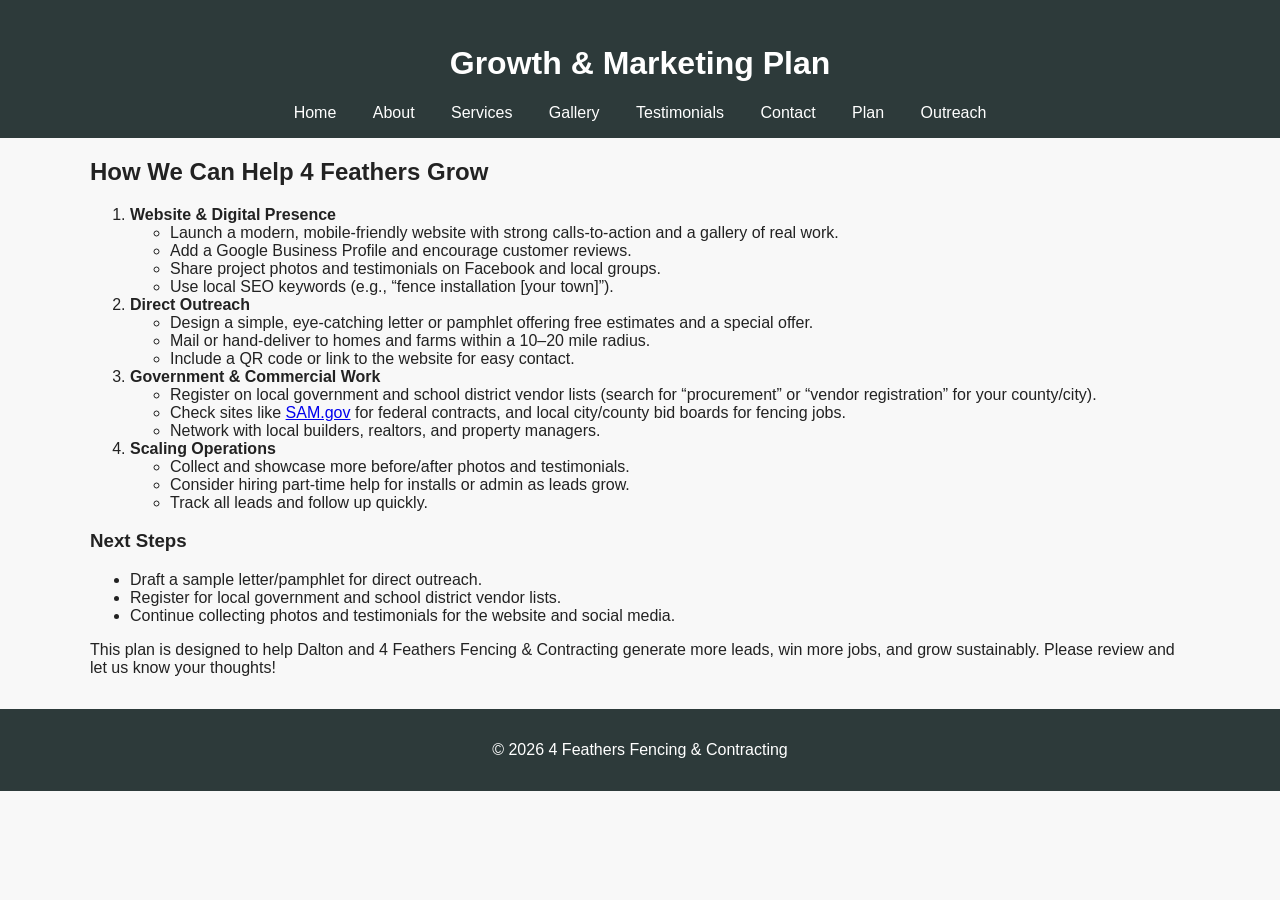
<file: Docs/plan.html>
<!DOCTYPE html>
<html lang="en">
<head>
  <meta charset="UTF-8">
  <meta name="viewport" content="width=device-width, initial-scale=1.0">
  <title>Growth Plan | 4 Feathers Fencing & Contracting</title>
  <link rel="stylesheet" href="style.css">
</head>
<body>
  <header>
    <h1>Growth & Marketing Plan</h1>
    <nav>
      <a href="index.html">Home</a>
      <a href="about.html">About</a>
      <a href="services.html">Services</a>
      <a href="gallery.html">Gallery</a>
      <a href="testimonials.html">Testimonials</a>
      <a href="contact.html">Contact</a>
      <a href="plan.html">Plan</a>
      <a href="outreach.html">Outreach</a>
    </nav>
  </header>
  <main>
    <section>
      <h2>How We Can Help 4 Feathers Grow</h2>
      <ol>
        <li><strong>Website & Digital Presence</strong>
          <ul>
            <li>Launch a modern, mobile-friendly website with strong calls-to-action and a gallery of real work.</li>
            <li>Add a Google Business Profile and encourage customer reviews.</li>
            <li>Share project photos and testimonials on Facebook and local groups.</li>
            <li>Use local SEO keywords (e.g., “fence installation [your town]”).</li>
          </ul>
        </li>
        <li><strong>Direct Outreach</strong>
          <ul>
            <li>Design a simple, eye-catching letter or pamphlet offering free estimates and a special offer.</li>
            <li>Mail or hand-deliver to homes and farms within a 10–20 mile radius.</li>
            <li>Include a QR code or link to the website for easy contact.</li>
          </ul>
        </li>
        <li><strong>Government & Commercial Work</strong>
          <ul>
            <li>Register on local government and school district vendor lists (search for “procurement” or “vendor registration” for your county/city).</li>
            <li>Check sites like <a href="https://sam.gov" target="_blank">SAM.gov</a> for federal contracts, and local city/county bid boards for fencing jobs.</li>
            <li>Network with local builders, realtors, and property managers.</li>
          </ul>
        </li>
        <li><strong>Scaling Operations</strong>
          <ul>
            <li>Collect and showcase more before/after photos and testimonials.</li>
            <li>Consider hiring part-time help for installs or admin as leads grow.</li>
            <li>Track all leads and follow up quickly.</li>
          </ul>
        </li>
      </ol>
      <h3>Next Steps</h3>
      <ul>
        <li>Draft a sample letter/pamphlet for direct outreach.</li>
        <li>Register for local government and school district vendor lists.</li>
        <li>Continue collecting photos and testimonials for the website and social media.</li>
      </ul>
      <p>This plan is designed to help Dalton and 4 Feathers Fencing & Contracting generate more leads, win more jobs, and grow sustainably. Please review and let us know your thoughts!</p>
    </section>
  </main>
  <footer>
    <p>&copy; 2026 4 Feathers Fencing & Contracting</p>
  </footer>
</body>
</html>
</file>
<file: Docs/style.css>
body {
  font-family: 'Segoe UI', Arial, sans-serif;
  margin: 0;
  padding: 0;
  background: #f8f8f8;
  color: #222;
}
header {
  background: #2d3a3a;
  color: #fff;
  padding: 1.5rem 0 1rem 0;
  text-align: center;
}
nav {
  margin-top: 0.5rem;
}
nav a {
  color: #fff;
  text-decoration: none;
  margin: 0 1rem;
  font-weight: 500;
}
nav a:hover {
  text-decoration: underline;
}
.hero {
  background: #e0e7e9;
  padding: 2rem 1rem;
  text-align: center;
}
.hero h2 {
  margin-top: 0;
  font-size: 2rem;
}
.cta {
  display: inline-block;
  margin-top: 1rem;
  padding: 0.75rem 2rem;
  background: #2d3a3a;
  color: #fff;
  border-radius: 4px;
  text-decoration: none;
  font-weight: bold;
  transition: background 0.2s;
}
.cta:hover {
  background: #1b2323;
}
.highlights {
  margin: 2rem auto;
  max-width: 600px;
  background: #fff;
  border-radius: 8px;
  box-shadow: 0 2px 8px rgba(0,0,0,0.05);
  padding: 1.5rem;
}
.highlights ul {
  list-style: none;
  padding: 0;
}
.highlights li {
  margin: 0.5rem 0;
  font-size: 1.1rem;
}
footer {
  background: #2d3a3a;
  color: #fff;
  text-align: center;
  padding: 1rem 0;
  margin-top: 2rem;
}

/* ====== OUTREACH PAGE STYLES ====== */
main {
  max-width: 1100px;
  margin: 0 auto;
  padding: 0 1rem;
}
.report-section {
  background: #fff;
  border-radius: 8px;
  box-shadow: 0 2px 8px rgba(0,0,0,0.05);
  padding: 2rem;
  margin: 2rem 0;
}
.report-section h2 {
  color: #2d3a3a;
  border-bottom: 3px solid #2d3a3a;
  padding-bottom: 0.5rem;
  margin-top: 0;
}
.report-section h3 {
  color: #3a5a5a;
  margin-top: 2rem;
}
.step-grid {
  display: grid;
  grid-template-columns: repeat(auto-fit, minmax(300px, 1fr));
  gap: 1rem;
  margin: 1.5rem 0;
}
.step-card {
  background: #f0f4f4;
  border-radius: 8px;
  padding: 1.25rem;
  border-left: 4px solid #2d3a3a;
}
.step-num {
  display: inline-block;
  background: #2d3a3a;
  color: #fff;
  width: 28px;
  height: 28px;
  text-align: center;
  line-height: 28px;
  border-radius: 50%;
  font-weight: bold;
  margin-bottom: 0.5rem;
}
.step-card h4 {
  margin: 0.5rem 0;
}
.data-table {
  width: 100%;
  border-collapse: collapse;
  margin: 1.5rem 0;
  font-size: 0.95rem;
}
.data-table th, .data-table td {
  border: 1px solid #ddd;
  padding: 0.6rem 0.75rem;
  text-align: left;
  vertical-align: top;
}
.data-table th {
  background: #2d3a3a;
  color: #fff;
  font-weight: 600;
}
.data-table tbody tr:nth-child(even) {
  background: #f8fafa;
}
.total-row {
  background: #e0e7e9 !important;
  font-weight: bold;
}
.insight-box {
  background: #e8f5e9;
  border-left: 5px solid #2e7d32;
  border-radius: 6px;
  padding: 1.25rem;
  margin: 1.5rem 0;
}
.insight-box h4 {
  margin-top: 0;
  color: #2e7d32;
}
.critical-insight {
  background: #fff3e0;
  border-left-color: #e65100;
}
.critical-insight h4 {
  color: #e65100;
}
.strategy-card {
  background: #f9f9f9;
  border-radius: 8px;
  padding: 1.25rem;
  margin: 1rem 0;
  border-left: 5px solid #ccc;
}
.strategy-card h4 {
  margin-top: 0;
}
.priority-high {
  border-left-color: #2e7d32;
}
.priority-medium {
  border-left-color: #1565c0;
}
.priority-future {
  border-left-color: #6a1b9a;
}
.priority-label {
  font-weight: bold;
  font-size: 0.85rem;
  text-transform: uppercase;
}
.priority-label.high {
  color: #c62828;
}
.priority-label.medium {
  color: #e65100;
}
.priority-label.low {
  color: #1565c0;
}
.postcard-mockup {
  display: grid;
  grid-template-columns: 1fr 1fr;
  gap: 1.5rem;
  margin: 1.5rem 0;
}
.postcard-front, .postcard-back {
  border: 2px dashed #aaa;
  border-radius: 8px;
  padding: 1.25rem;
  background: #fffde7;
}
.postcard-front h4, .postcard-back h4 {
  text-align: center;
  color: #666;
  margin-top: 0;
}
.postcard-headline {
  font-size: 1.3rem;
  font-weight: bold;
  color: #c62828;
  text-align: center;
}
.postcard-sub {
  text-align: center;
  color: #555;
}
.postcard-photo {
  text-align: center;
  padding: 2rem;
  background: #eee;
  border-radius: 4px;
  color: #888;
}
.postcard-cta {
  text-align: center;
  font-weight: bold;
  font-size: 1.1rem;
}
.sequence-timeline {
  margin: 1.5rem 0;
}
.seq-step {
  display: flex;
  align-items: flex-start;
  gap: 1rem;
  padding: 1rem;
  border-left: 3px solid #2d3a3a;
  margin-left: 1rem;
}
.seq-time {
  min-width: 70px;
  font-weight: bold;
  color: #2d3a3a;
  font-size: 0.85rem;
}
.seq-icon {
  font-size: 1.5rem;
}
.seq-detail {
  flex: 1;
}
.seq-detail strong {
  display: block;
  margin-bottom: 0.25rem;
}
.seq-detail p {
  margin: 0;
  font-size: 0.95rem;
  color: #555;
}
.sources-list li {
  margin: 0.5rem 0;
}
.competitor-card {
  background: #f5f8fa;
  border: 1px solid #d0d9de;
  border-radius: 8px;
  padding: 1.5rem;
  margin: 1.5rem 0;
}
.competitor-card h3 {
  margin-top: 0;
  color: #2d3a3a;
  border-bottom: 2px solid #2d3a3a;
  padding-bottom: 0.5rem;
}
.competitor-card h3 em {
  color: #666;
  font-weight: normal;
}
.competitor-card h4 {
  color: #3a5a5a;
  margin-top: 1.25rem;
}
@media (max-width: 700px) {
  .postcard-mockup {
    grid-template-columns: 1fr;
  }
  .step-grid {
    grid-template-columns: 1fr;
  }
  .data-table {
    font-size: 0.85rem;
  }
  .seq-step {
    flex-direction: column;
    gap: 0.25rem;
  }
}
</file>
